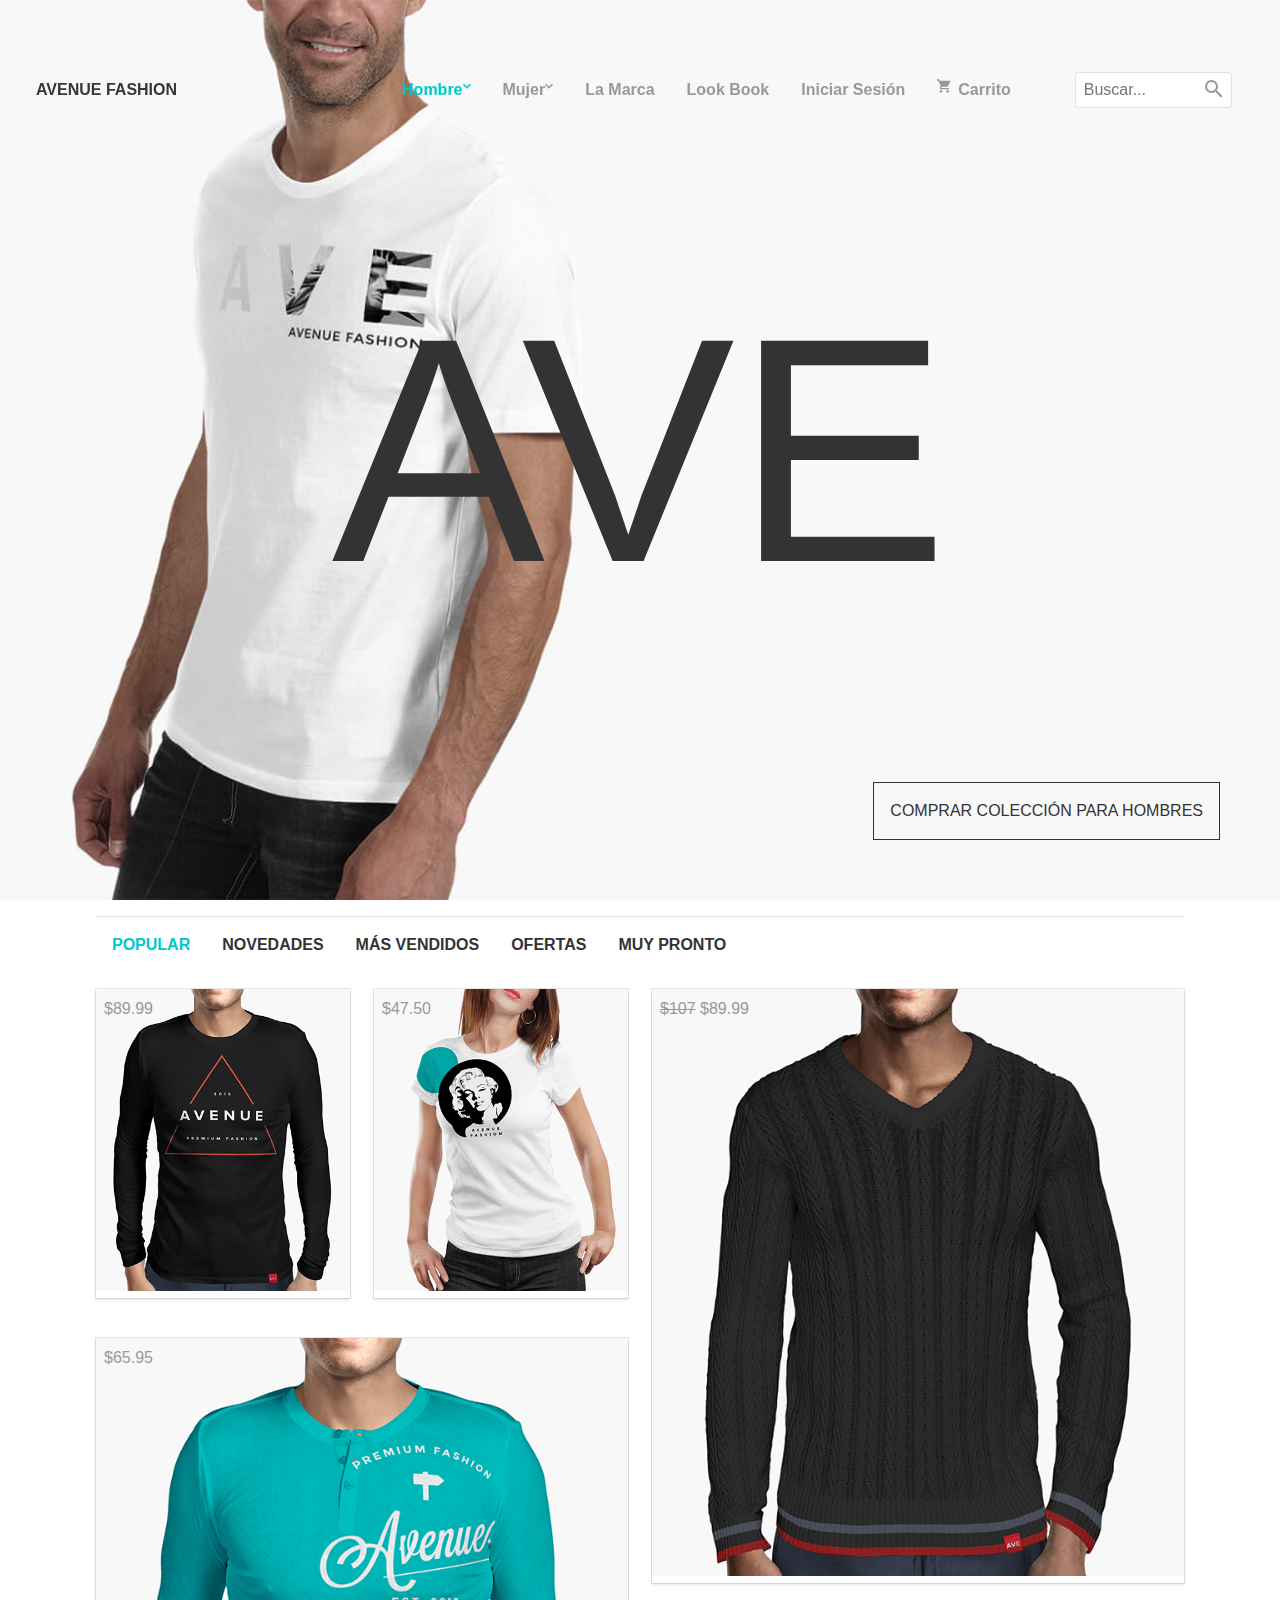
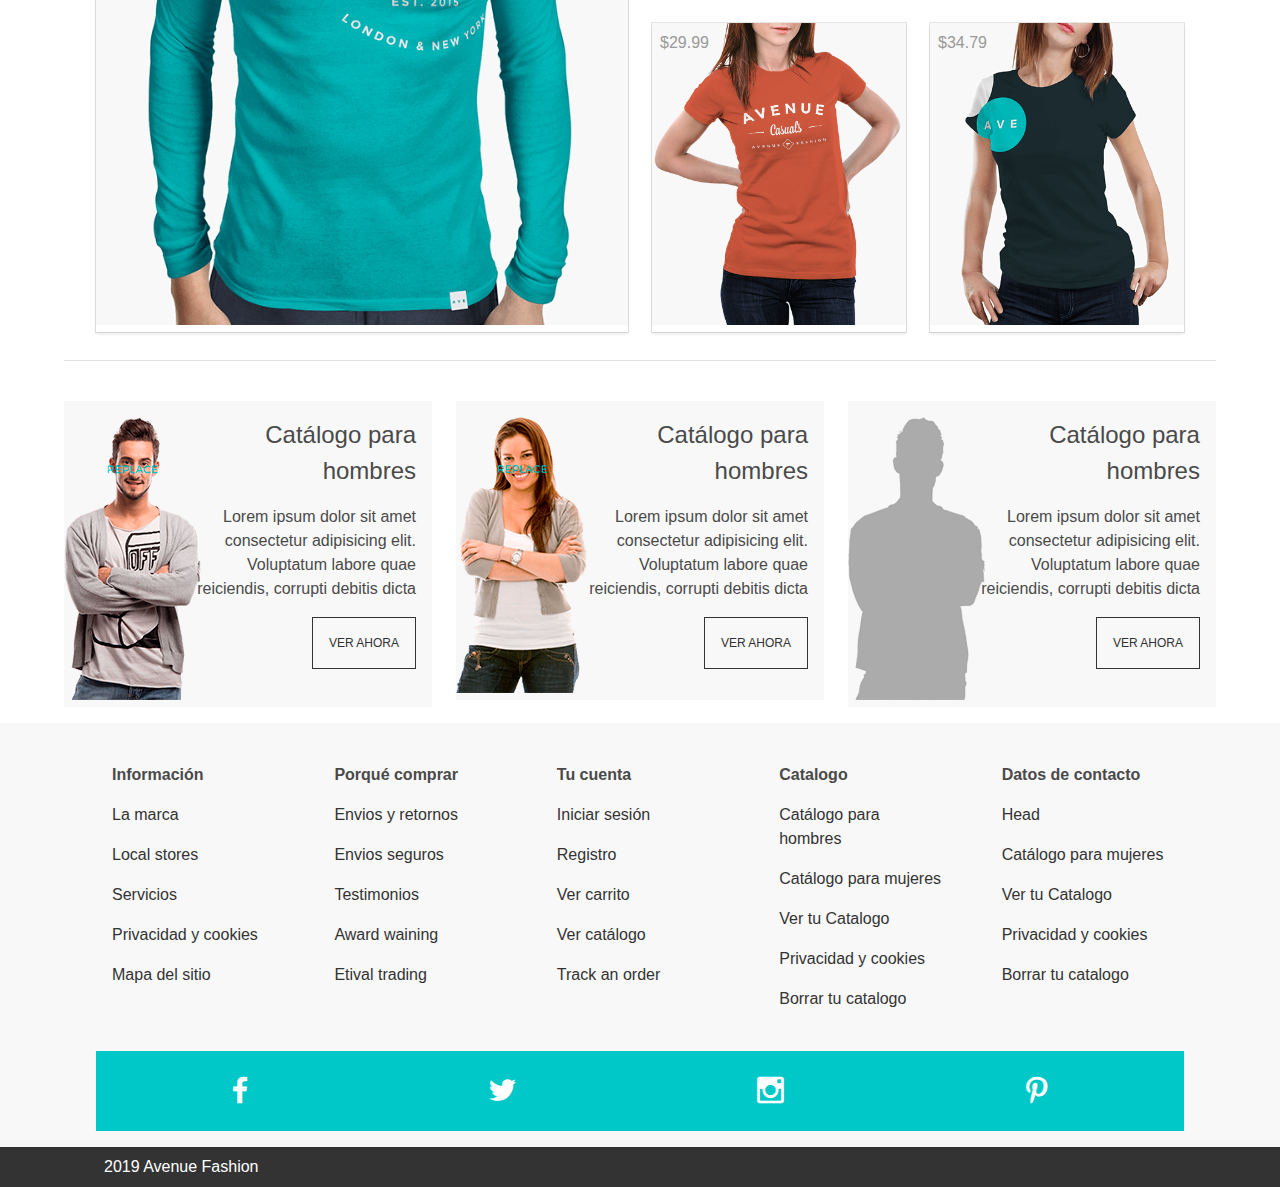
<file: index.html>
<!DOCTYPE html>
<html lang="en">

<head>
    <meta charset="UTF-8">
    <meta name="viewport" content="width=device-width, initial-scale=1.0">
    <meta http-equiv="X-UA-Compatible" content="ie=edge">
    <link rel="stylesheet" href="css/bulma.min.css">
    <link rel="stylesheet" href="css/material-design-iconic-font.css">
    <link rel="stylesheet" href="css/styles.css">
    <title>Avenue Fashion</title>
</head>

<body>
    <!-- Barra de navegación -->
    <header>
        <!--<nav class="navbar-top">
            <ul class="navbar-top-ul">
                <li class="navbar-top-item">
                    <a href="#" class="navbar-top-links">Registro</a>
                </li>
                <li class="navbar-top-item">
                    <a href="#" class="navbar-top-links">Iniciar sesión</a>
                </li>
                <li class="navbar-top-item">
                    <a href="#" class="navbar-top-links"><i class="zmdi zmdi-shopping-cart"></i> Carrito </a>
                </li>
            </ul>
        </nav> -->
        <nav class="navbar">
            <header class="nabvar-mobile is-size-5-mobile">
                <a class="navbar-mobile-link has-text-white" href="#" id="btn-mobile"><i class="zmdi zmdi-menu"></i></a>
                <a class="navbar-mobile-link has-text-white" href="index.html">Avenue Fashion</a>
                <a class="navbar-mobile-link has-text-white" href="#"><i class="zmdi zmdi-shopping-cart"></i> Vacio</a>
            </header>
            <nav class="nav-menu" id="mySidenav">
                <form class="form-group " action="#">
                    <div class="form-group-container">
                        <span class="form-group-icon"><i class="zmdi zmdi-search"></i></span>
                        <input type="text" class="form-group-input" placeholder="Buscar...">
                    </div>
                </form>

                <a class="is-hidden-mobile brand is-uppercase has-text-weight-bold has-text-dark" href="index.html">Avenue Fashion</a>
                <ul class="nav-menu-ul">
                    <li class="nav-menu-item" id="men">
                        <a class="nav-menu-link link-submenu active" href="#">Hombre <i
                                class="zmdi zmdi-chevron-down"></i></a>
                        <div class="container-sub-menu">
                            <ul class="sub-menu-ul">
                                <li class="nav-menu-item ">
                                    <a class="nav-menu-link" href="#">
                                        <strong>Casual</strong>
                                        <i class="zmdi zmdi-chevron-down "></i>
                                    </a>
                                    <ul class="sub-menu-ul">
                                        <li class="nav-menu-item"><a class="nav-menu-link" href="#">Chaquetas</a></li>
                                        <li class="nav-menu-item"><a class="nav-menu-link" href="#">Camisas Polo</a>
                                        </li>
                                        <li class="nav-menu-item"><a class="nav-menu-link" href="#">Pantalones</a></li>
                                        <li class="nav-menu-item"><a class="nav-menu-link" href="#">Camisetas</a></li>
                                    </ul>
                                </li>
                            </ul>
                            <ul class="sub-menu-ul">
                                <li class="nav-menu-item"><a class="nav-menu-link" href="#">
                                        <strong>Formal</strong>
                                        <i class="zmdi zmdi-chevron-down "></i>
                                    </a>
                                    <ul class="sub-menu-ul">
                                        <li class="nav-menu-item"><a class="nav-menu-link" href="#">Chaquetas</a></li>
                                        <li class="nav-menu-item"><a class="nav-menu-link" href="#">Camisetas</a></li>
                                        <li class="nav-menu-item"><a class="nav-menu-link" href="#">Trajes</a></li>
                                        <li class="nav-menu-item"><a class="nav-menu-link" href="#">Pantalones</a></li>
                                    </ul>
                                </li>
                            </ul>
                            <div class="ads is-hidden-touch">
                                <h1 class="ads-h1">Ofertas de Verano</h1>
                                <h2 class="ads-h2">Desde el 50% de descuento</h2>
                            </div>
                        </div>
                    </li>
                    <li class="nav-menu-item" id="women">
                        <a href="#" class="nav-menu-link link-submenu">Mujer <i class="zmdi zmdi-chevron-down"></i> </a>
                        <div class="container-sub-menu"> 

                            <ul class="sub-menu-ul">
                                <li class="nav-menu-item ">
                                    <a class="nav-menu-link" href="#">
                                        <strong>Casual</strong>
                                        <i class="zmdi zmdi-chevron-down "></i>
                                    </a>
                                    <ul class="sub-menu-ul">
                                        <li class="nav-menu-item"><a class="nav-menu-link" href="#">Chaquetas</a></li>
                                        <li class="nav-menu-item"><a class="nav-menu-link" href="#">Camisas Polo</a>
                                        </li>
                                        <li class="nav-menu-item"><a class="nav-menu-link" href="#">Pantalones</a></li>
                                        <li class="nav-menu-item"><a class="nav-menu-link" href="#">Camisetas</a></li>
                                    </ul>
                                </li>
                            </ul>
                            <ul class="sub-menu-ul">
                                <li class="nav-menu-item"><a class="nav-menu-link" href="#">
                                        <strong>Formal</strong>
                                        <i class="zmdi zmdi-chevron-down "></i>
                                    </a>
                                    <ul class="sub-menu-ul">
                                        <li class="nav-menu-item"><a class="nav-menu-link" href="#">Chaquetas</a></li>
                                        <li class="nav-menu-item"><a class="nav-menu-link" href="#">Camisetas</a></li>
                                        <li class="nav-menu-item"><a class="nav-menu-link" href="#">Trajes</a></li>
                                        <li class="nav-menu-item"><a class="nav-menu-link" href="#">Pantalones</a></li>
                                    </ul>
                                </li>
                            </ul>
                            <div class="ads is-hidden-touch">
                                <h1 class="ads-h1">Ofertas de Verano</h1>
                                <h2 class="ads-h2">Desde el 50% de descuento</h2>
                            </div>
                        </div> 
                    </li>
                    <li class="nav-menu-item">
                        <a href="brand.html" class="nav-menu-link">La Marca</a>
                    </li>
                    <li class="nav-menu-item">
                        <a href="lookbook.html" class="nav-menu-link">Look Book</a>
                    </li>
                    <li class="nav-menu-item">
                        <a href="login.html" class="nav-menu-link">Iniciar Sesión</a>
                    </li>
                    <li class="nav-menu-item">
                        <a href="login.html" class="nav-menu-link">
                            <i class="zmdi zmdi-shopping-cart">  </i>Carrito
                        </a>
                    </li>
                </ul>
            </nav>
        </nav>
    </header>
    <!-- Banner -->
    <div class="banner banner-cover">
        <div class="banner-container ">
            <h1 class="title-cover">AVE</h1>
            <a class="btn btn-default">Comprar colección para Hombres</a>
        </div>
    </div>

    <!-- Barra de navegacion secundaria -->
    <div class="container">
        <nav class="nav">
            <a class="nav-item active has-text-weight-semibold" href="#">Popular</a>
            <a class="nav-item has-text-weight-semibold" href="#">Novedades</a>
            <a class="nav-item has-text-weight-semibold" href="#">Más vendidos</a>
            <a class="nav-item has-text-weight-semibold" href="#">Ofertas</a>
            <a class="nav-item has-text-weight-semibold" href="#">Muy pronto</a>
        </nav>
    </div>
    <!-- Sección de fotografías -->
    <div class="container">
        <div class="columns is-multiline">
            <div class="column is-full-mobile">
                <div class="columns is-centered is-mobile is-multiline">
                    <!-- 1 Sección de fotografías -->
                    <div class="column is-half column-full">
                        <div class="card">
                            <span class="price">$89.99</span>
                            <img src="img/item-1.png" alt="">
                            <div class="card-info">
                                <h4 class="has-text-black has-text-centered has-text-weight-bold"> Women's Burnt Orenge
                                    Casual TEE $89.99 </h4>
                                <p class="has-text-centered">Classic casual t-shirt for women on the move.
                                    100%
                                    cotton.</p>
                                <div class="card-buttons">
                                    <a href="#" class="btn btn--mini-rounded"><i
                                            class="zmdi zmdi-shopping-cart"></i></a>
                                    <a href="#" class="btn btn--mini-rounded"><i
                                            class="zmdi zmdi-favorite-outline"></i></a>
                                    <a href="producto.html" class="btn btn--mini-rounded"><i
                                            class="zmdi zmdi-eye"></i></a>
                                </div>
                            </div>
                        </div>
                    </div>
                    <div class="column column-full is-half">
                        <div class="card">
                            <span class="price">$47.50</span>
                            <img src="img/item-2.png" alt="">
                            <div class="card-info">
                                <h4 class="has-text-black has-text-centered has-text-weight-bold"> Women's Burnt Orenge
                                    Casual TEE $47.50 </h4>
                                <p class="has-text-centered">Classic casual t-shirt for women on the move.
                                    100%
                                    cotton.</p>
                                <div class="card-buttons">
                                    <a href="#" class="btn btn--mini-rounded"><i
                                            class="zmdi zmdi-shopping-cart"></i></a>
                                    <a href="#" class="btn btn--mini-rounded"><i
                                            class="zmdi zmdi-favorite-outline"></i></a>
                                    <a href="producto.html" class="btn btn--mini-rounded"><i
                                            class="zmdi zmdi-eye"></i></a>
                                </div>
                            </div>
                        </div>
                    </div>

                    <div class="column is-full">
                        <div class="card">
                            <span class="price">$65.95</span>
                            
                                <img src="img/item-3.png" alt="">
                            <div class="card-info">
                                <h4 class="has-text-black has-text-centered has-text-weight-bold"> Women's Burnt Orenge
                                    Casual TEE $65.95 </h4>
                                <p class="has-text-centered">Classic casual t-shirt for women on the move.
                                    100%
                                    cotton.</p>
                                <div class="card-buttons">
                                    <a href="#" class="btn btn--mini-rounded"><i
                                            class="zmdi zmdi-shopping-cart"></i></a>
                                    <a href="#" class="btn btn--mini-rounded"><i
                                            class="zmdi zmdi-favorite-outline"></i></a>
                                    <a href="producto.html" class="btn btn--mini-rounded"><i
                                            class="zmdi zmdi-eye"></i></a>
                                </div>
                            </div>
                        </div>
                    </div>
                </div>
            </div>
            <!-- Segunda sección de fotografías -->
            <div class="column is-half is-full-mobile">
                <div class="columns is-mobile is-multiline">
                    <div class="column is-full">
                        <div class="card">
                            <span class="price"><strike>$107</strike> $89.99</span>
                                <img src="img/item-4.png" alt="">
                            <div class="card-info">
                                <h4 class="has-text-black has-text-centered has-text-weight-bold"> Women's Burnt Orenge
                                    Casual TEE $89.99 </h4>
                                <p class="has-text-centered">Classic casual t-shirt for women on the move.
                                    100%
                                    cotton.</p>
                                <div class="card-buttons">
                                    <a href="#" class="btn btn--mini-rounded"><i
                                            class="zmdi zmdi-shopping-cart"></i></a>
                                    <a href="#" class="btn btn--mini-rounded"><i
                                            class="zmdi zmdi-favorite-outline"></i></a>
                                    <a href="producto.html" class="btn btn--mini-rounded"><i
                                            class="zmdi zmdi-eye"></i></a>
                                </div>
                            </div>
                        </div>
                    </div>
                    <div class="column column-full is-half">
                        <div class="card">
                            <span class="price">$29.99</span>
                            <img src="img/item-5.png" alt="">
                            <div class="card-info">
                                <h4 class="has-text-black has-text-centered has-text-weight-bold"> Women's Burnt Orenge
                                    Casual TEE $29.99 </h4>
                                <p class="has-text-centered">Classic casual t-shirt for women on the move.
                                    100%
                                    cotton.</p>
                                <div class="card-buttons">
                                    <a href="#" class="btn btn--mini-rounded"><i
                                            class="zmdi zmdi-shopping-cart"></i></a>
                                    <a href="#" class="btn btn--mini-rounded"><i
                                            class="zmdi zmdi-favorite-outline"></i></a>
                                    <a href="producto.html" class="btn btn--mini-rounded"><i
                                            class="zmdi zmdi-eye"></i></a>
                                </div>
                            </div>
                        </div>
                    </div>
                    <div class="column column-full is-half">
                        <div class="card">
                            <span class="price">$34.79</span>
                            <img src="img/item-6.png" alt="">
                            <div class="card-info">
                                <h4 class="has-text-black has-text-centered has-text-weight-bold"> Women's Burnt Orenge
                                    Casual TEE $34.79 </h4>
                                <p class="has-text-centered">Classic casual t-shirt for women on the move.
                                    100%
                                    cotton.</p>
                                <div class="card-buttons">
                                    <a href="#" class="btn btn--mini-rounded"><i
                                            class="zmdi zmdi-shopping-cart"></i></a>
                                    <a href="#" class="btn btn--mini-rounded"><i
                                            class="zmdi zmdi-favorite-outline"></i></a>
                                    <a href="producto.html" class="btn btn--mini-rounded"><i
                                            class="zmdi zmdi-eye"></i></a>
                                </div>
                            </div>
                        </div>
                    </div>
                </div>
            </div>
        </div>
    </div>
    <div class="container container-full">
    <div class="columns is-centered is-multiline">
        <div class="column is-full">
            <div class="separator"></div>
        </div>
        <div class="column is-half-tablet is-one-third-desktop column-half">
            <div class="card card-second">
                <img class="card-second-image" src="img/lookbook-men.png" alt="">
                <div class="card-second-body --text-right">
                    <h1 class="has-text-right is-size-4 has-text-weight-semibold-bold">Catálogo para hombres</h1>
                    <p class="has-text-right">Lorem ipsum dolor sit amet consectetur adipisicing elit.
                        Voluptatum labore quae reiciendis, corrupti debitis dicta
                    </p>
                    <div>
                        <a href="#" class="btn btn-default is-size-7">Ver ahora</a>
                    </div>
                    </p>
                    
                    
                </div>
            </div>
        </div>
        <div class="column is-half-tablet is-one-third-desktop column-half">
            <div class="card card-second">
                <img class="card-second-image" src="img/lookbook-women.png" alt="">
                <div class="card-second-body --text-right">
                    <h1 class="has-text-right is-size-4 has-text-weight-semibold-bold">Catálogo para hombres</h1>
                    <p class="has-text-right">Lorem ipsum dolor sit amet consectetur adipisicing elit.
                        Voluptatum labore quae reiciendis, corrupti debitis dicta
                    </p>
                    <div>
                        <a href="#" class="btn btn-default is-size-7">Ver ahora</a>
                    </div>
                </div>
            </div>

        </div>
        <div class="column is-half-tablet is-one-third-desktop">
            <div class="card card-second">
                <img class="card-second-image" src="img/lookbook-you.png" alt="">
                <div class="card-second-body --text-right">
                    <h1 class="has-text-right is-size-4 has-text-weight-semibold-bold">Catálogo para hombres</h1>
                    <p class="has-text-right">Lorem ipsum dolor sit amet consectetur adipisicing elit.
                        Voluptatum labore quae reiciendis, corrupti debitis dicta
                    </p>
                    <div>
                        <a href="#" class="btn btn-default is-size-7">Ver ahora</a>
                    </div>
                </div>
            </div>
        </div>
    </div>
</div>
<footer class="footer">
        <div class="container">
            <div class="columns is-multiline">
                <div class="column">
                    <ul class="footer-ul">
                        <li class="footer-item">
                            <h3 class="has-text-weight-bold">Información</h3>
                        </li>
                        <li class="footer-item"><a class="footer-link" href="#">La marca</a></li>
                        <li class="footer-item"><a class="footer-link" href="#">Local stores</a></li>
                        <li class="footer-item"><a class="footer-link" href="#">Servicios </a></li>
                        <li class="footer-item"><a class="footer-link" href="#">Privacidad y cookies</a></li>
                        <li class="footer-item"><a class="footer-link" href="#">Mapa del sitio</a></li>
                    </ul>
                </div>

                <div class="column">
                    <ul class="footer-ul">
                        <li class="footer-item">
                            <h3 class="has-text-weight-bold">Porqué comprar</h3>
                        </li>
                        <li class="footer-item"><a class="footer-link" href="#">Envios y retornos</a></li>
                        <li class="footer-item"><a class="footer-link" href="#">Envios seguros</a></li>
                        <li class="footer-item"><a class="footer-link" href="#">Testimonios </a></li>
                        <li class="footer-item"><a class="footer-link" href="#">Award waining</a></li>
                        <li class="footer-item"><a class="footer-link" href="#">Etival trading</a></li>
                    </ul>
                </div>
                <div class="column">
                    <ul class="footer-ul">
                        <li class="footer-item">
                            <h3 class="has-text-weight-bold">Tu cuenta</h3>
                        </li>
                        <li class="footer-item"><a class="footer-link" href="#">Iniciar sesión</a></li>
                        <li class="footer-item"><a class="footer-link" href="#">Registro</a></li>
                        <li class="footer-item"><a class="footer-link" href="#">Ver carrito </a></li>
                        <li class="footer-item"><a class="footer-link" href="#">Ver catálogo</a></li>
                        <li class="footer-item"><a class="footer-link" href="#">Track an order</a></li>
                    </ul>
                </div>
                <div class="column">
                    <ul class="footer-ul">
                        <li class="footer-item">
                            <h3 class="has-text-weight-bold">Catalogo</h3>
                        </li>
                        <li class="footer-item"><a class="footer-link" href="#">Catálogo para hombres</a></li>
                        <li class="footer-item"><a class="footer-link" href="#">Catálogo para mujeres</a></li>
                        <li class="footer-item"><a class="footer-link" href="#">Ver tu Catalogo </a></li>
                        <li class="footer-item"><a class="footer-link" href="#">Privacidad y cookies</a></li>
                        <li class="footer-item"><a class="footer-link" href="#">Borrar tu catalogo</a></li>
                    </ul>
                </div>
                <div class="column">

                    <ul class="footer-ul">
                        <li class="footer-item">
                            <h3 class="has-text-weight-bold">Datos de contacto</h3>
                        </li>
                        <li class="footer-item"><a class="footer-link" href="#">Head</a></li>
                        <li class="footer-item"><a class="footer-link" href="#">Catálogo para mujeres</a></li>
                        <li class="footer-item"><a class="footer-link" href="#">Ver tu Catalogo </a></li>
                        <li class="footer-item"><a class="footer-link" href="#">Privacidad y cookies</a></li>
                        <li class="footer-item"><a class="footer-link" href="#">Borrar tu catalogo</a></li>
                    </ul>
                </div>
                <div class="column is-full">
                    <div class="footer-socials">
                        <a class="footer-solcials-link" href="#"><i class="zmdi zmdi-facebook"></i></a>
                        <a class="footer-solcials-link" href="#"><i class="zmdi zmdi-twitter"></i></a>
                        <a class="footer-solcials-link" href="#"><i class="zmdi zmdi-instagram"></i></a>
                        <a class="footer-solcials-link" href="#"><i class="zmdi zmdi-pinterest"></i></a>
                    </div>
                </div>
            </div>
        </div>
        <div class="footer-bar-top">
            <div class="container">
                <a class="footer-bar-top-links" href="#">2019 Avenue Fashion</a>
            </div>
        </div>
    </footer>
    <script src="js/main.js"></script>


</body>

</html>
</file>
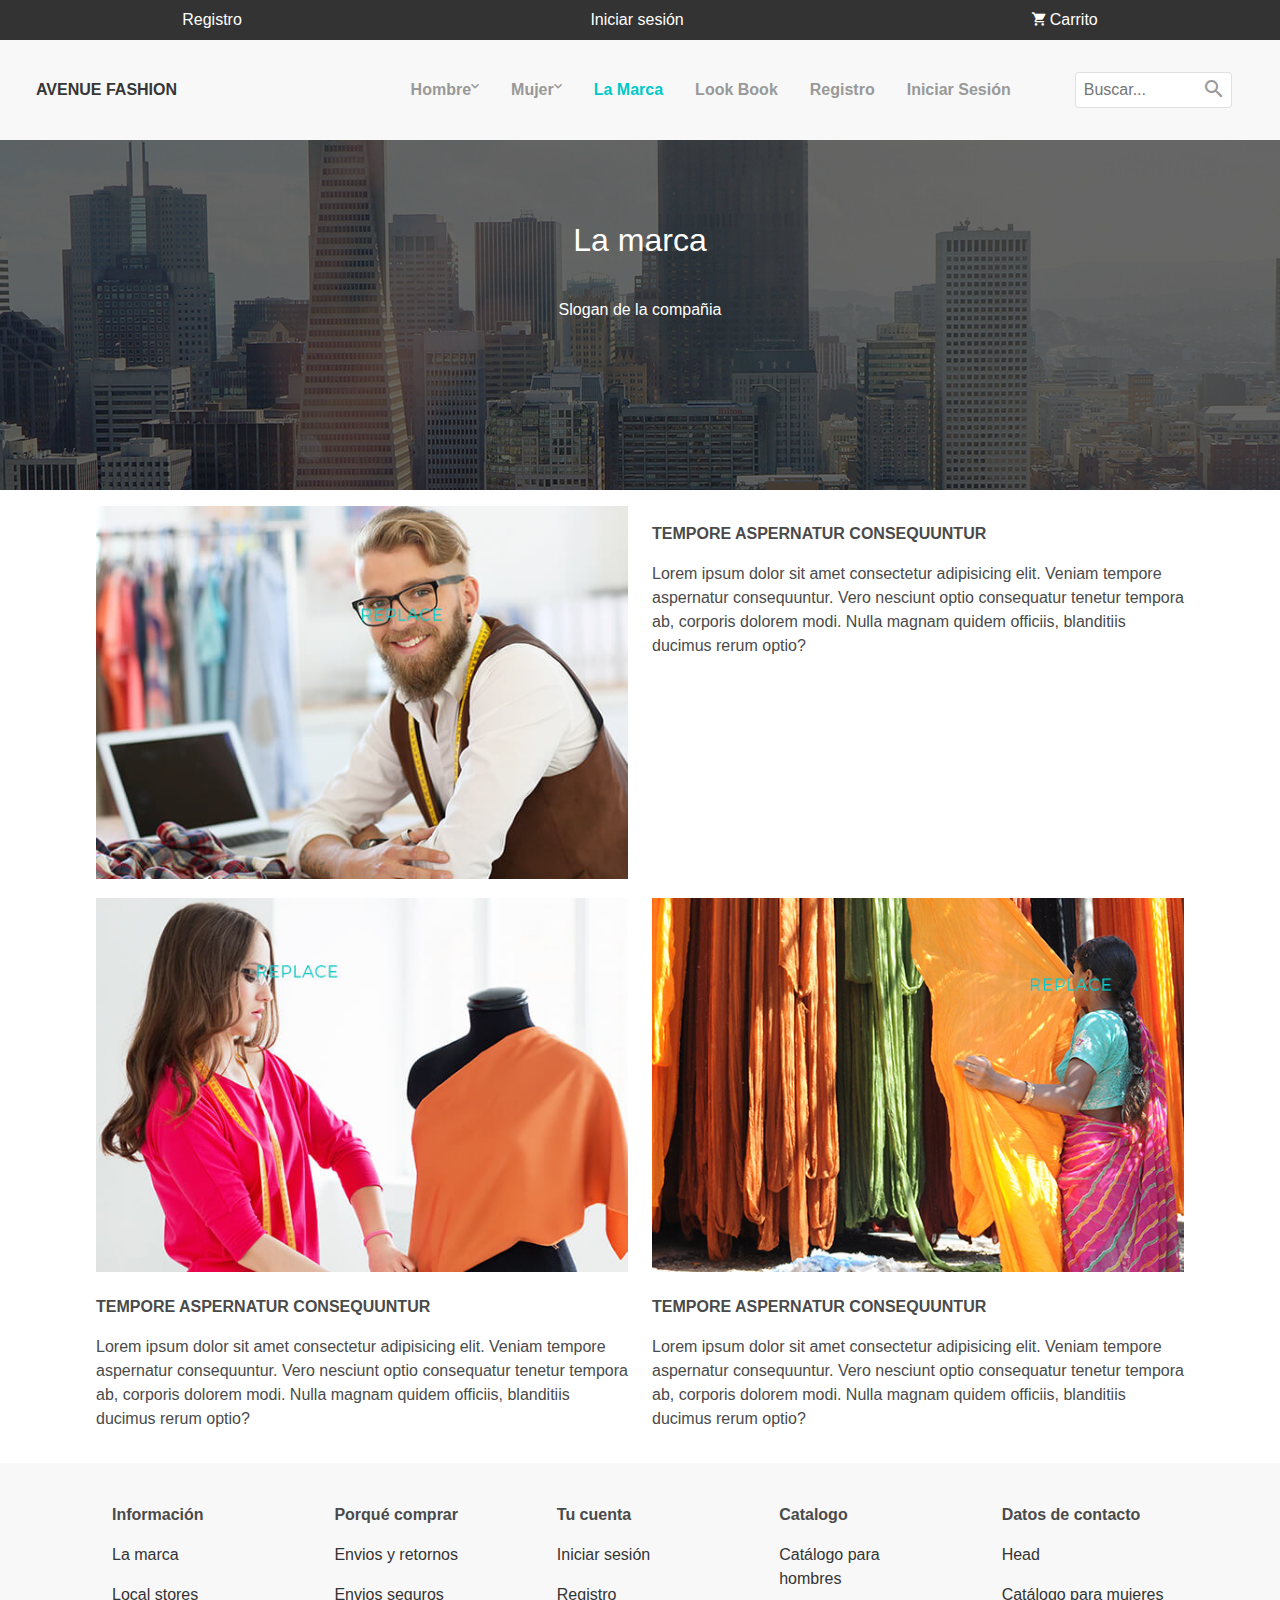
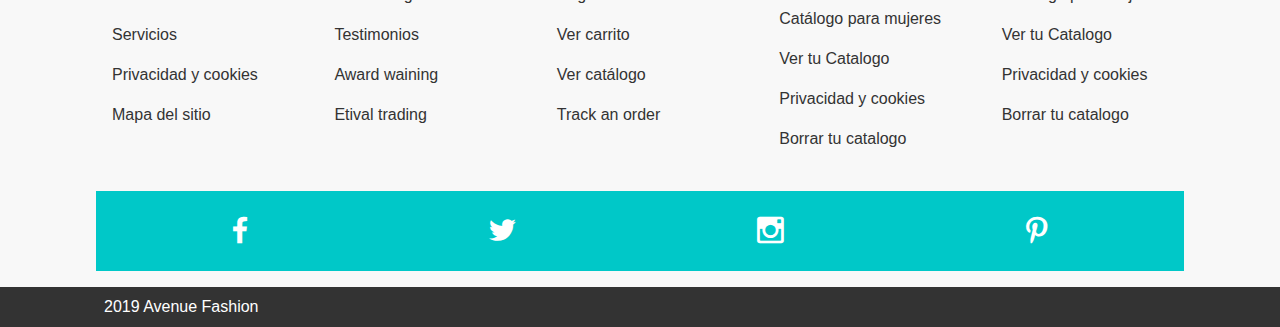
<file: brand.html>
<!DOCTYPE html>
<html lang="en">

<head>
    <meta charset="UTF-8">
    <meta name="viewport" content="width=device-width, initial-scale=1.0">
    <meta http-equiv="X-UA-Compatible" content="ie=edge">
    <link rel="stylesheet" href="css/bulma.min.css">
    <link rel="stylesheet" href="css/material-design-iconic-font.css">
    <link rel="stylesheet" href="css/styles.css">
    <title>Document</title>
</head>

<body>
    <!-- Barra de navegación -->
    <header>
        <nav class="navbar-top">
            <ul class="navbar-top-ul">
                <li class="navbar-top-item">
                    <a href="login.html" class="navbar-top-links">Registro</a>
                </li>
                <li class="navbar-top-item">
                    <a href="login.html" class="navbar-top-links">Iniciar sesión</a>
                </li>
                <li class="navbar-top-item">
                    <a href="#" class="navbar-top-links">
                        <i class="zmdi zmdi-shopping-cart"></i> Carrito
                        <!-- <i class="zmdi zmdi-chevron-down"></i> -->
                    </a>
                </li>
            </ul>
        </nav>
        <nav class="navbar">
            <header class="nabvar-mobile is-size-5-mobile">
                <a class="navbar-mobile-link has-text-white" href="#" id="btn-mobile"><i class="zmdi zmdi-menu"></i></a>
                <a class="navbar-mobile-link has-text-white" href="index.html">Avenue Fashion</a>
                <a class="navbar-mobile-link has-text-white" href="#"><i class="zmdi zmdi-shopping-cart"></i> Vacio</a>
            </header>
            <nav class="nav-menu --nav-dark-light" id="mySidenav">
                <form class="form-group " action="#">
                    <div class="form-group-container">
                        <span class="form-group-icon"><i class="zmdi zmdi-search"></i></span>
                        <input type="text" class="form-group-input" placeholder="Buscar...">
                    </div>
                </form>

                <a class="is-hidden-mobile brand is-uppercase has-text-weight-bold has-text-dark" href="index.html">Avenue
                    Fashion</a>
                <ul class="nav-menu-ul">
                    <li class="nav-menu-item" id="men">
                        <a class="nav-menu-link link-submenu" href="#">Hombre <i
                                class="zmdi zmdi-chevron-down"></i></a>
                        <div class="container-sub-menu">
                            <ul class="sub-menu-ul">
                                <li class="nav-menu-item ">
                                    <a class="nav-menu-link" href="#">
                                        <strong>Casual</strong>
                                        <i class="zmdi zmdi-chevron-down "></i>
                                    </a>
                                    <ul class="sub-menu-ul">
                                        <li class="nav-menu-item"><a class="nav-menu-link" href="#">Chaquetas</a></li>
                                        <li class="nav-menu-item"><a class="nav-menu-link" href="#">Camisas Polo</a>
                                        </li>
                                        <li class="nav-menu-item"><a class="nav-menu-link" href="#">Pantalones</a></li>
                                        <li class="nav-menu-item"><a class="nav-menu-link" href="#">Camisetas</a></li>
                                    </ul>
                                </li>
                            </ul>
                            <ul class="sub-menu-ul">
                                <li class="nav-menu-item"><a class="nav-menu-link" href="#">
                                        <strong>Formal</strong>
                                        <i class="zmdi zmdi-chevron-down "></i>
                                    </a>
                                    <ul class="sub-menu-ul">
                                        <li class="nav-menu-item"><a class="nav-menu-link" href="#">Chaquetas</a></li>
                                        <li class="nav-menu-item"><a class="nav-menu-link" href="#">Camisetas</a></li>
                                        <li class="nav-menu-item"><a class="nav-menu-link" href="#">Trajes</a></li>
                                        <li class="nav-menu-item"><a class="nav-menu-link" href="#">Pantalones</a></li>
                                    </ul>
                                </li>
                            </ul>
                            <div class="ads is-hidden-touch">
                                <h1 class="ads-h1">Ofertas de Verano</h1>
                                <h2 class="ads-h2">Desde el 50% de descuento</h2>
                            </div>
                        </div>
                    </li>
                    <li class="nav-menu-item" id="women">
                        <a href="#" class="nav-menu-link link-submenu">Mujer <i class="zmdi zmdi-chevron-down"></i> </a>
                        <div class="container-sub-menu">

                            <ul class="sub-menu-ul">
                                <li class="nav-menu-item ">
                                    <a class="nav-menu-link" href="#">
                                        <strong>Casual</strong>
                                        <i class="zmdi zmdi-chevron-down "></i>
                                    </a>
                                    <ul class="sub-menu-ul">
                                        <li class="nav-menu-item"><a class="nav-menu-link" href="#">Chaquetas</a></li>
                                        <li class="nav-menu-item"><a class="nav-menu-link" href="#">Camisas Polo</a>
                                        </li>
                                        <li class="nav-menu-item"><a class="nav-menu-link" href="#">Pantalones</a></li>
                                        <li class="nav-menu-item"><a class="nav-menu-link" href="#">Camisetas</a></li>
                                    </ul>
                                </li>
                            </ul>
                            <ul class="sub-menu-ul">
                                <li class="nav-menu-item"><a class="nav-menu-link" href="#">
                                        <strong>Formal</strong>
                                        <i class="zmdi zmdi-chevron-down "></i>
                                    </a>
                                    <ul class="sub-menu-ul">
                                        <li class="nav-menu-item"><a class="nav-menu-link" href="#">Chaquetas</a></li>
                                        <li class="nav-menu-item"><a class="nav-menu-link" href="#">Camisetas</a></li>
                                        <li class="nav-menu-item"><a class="nav-menu-link" href="#">Trajes</a></li>
                                        <li class="nav-menu-item"><a class="nav-menu-link" href="#">Pantalones</a></li>
                                    </ul>
                                </li>
                            </ul>
                            <div class="ads is-hidden-touch">
                                <h1 class="ads-h1">Ofertas de Verano</h1>
                                <h2 class="ads-h2">Desde el 50% de descuento</h2>
                            </div>
                        </div>
                    </li>
                    <li class="nav-menu-item"><a href="brand.html" class="nav-menu-link active">La Marca</a></li>
                    <li class="nav-menu-item"><a href="lookbook.html" class="nav-menu-link">Look Book</a></li>
                    <li class="nav-menu-item"><a href="login.html" class="nav-menu-link">Registro</a></li>
                    <li class="nav-menu-item"><a href="login.html" class="nav-menu-link">Iniciar Sesión</a></li>
                </ul>
            </nav>
        </nav>
    </header>
    <!-- Banner -->
    <div class="banner banner-second">
        <div class="banner-container ">
            <h1>La marca</h1>
            <h2>Slogan de la compañia</h2>
        </div>
    </div>
    <div class="container">
        <div class="columns">
            <div class="column is-half">
                <img src="img/img-brand-1.jpg" alt="">
            </div>
            <div class="column is-half">
                <h3 class="has-text-weight-bold">TEMPORE ASPERNATUR CONSEQUUNTUR</h3>
                <p>Lorem ipsum dolor sit amet consectetur adipisicing elit. Veniam tempore aspernatur consequuntur. Vero
                    nesciunt optio consequatur tenetur tempora ab, corporis dolorem modi. Nulla magnam quidem officiis,
                    blanditiis ducimus rerum optio?</p>
            </div>
        </div>
    </div>
    <div class="container">
        <div class="columns">
            <div class="column is-half">
                <img src="img/img-brand-3.jpg">
                <h3 class="has-text-weight-bold">TEMPORE ASPERNATUR CONSEQUUNTUR</h3>
                <p>Lorem ipsum dolor sit amet consectetur adipisicing elit. Veniam tempore aspernatur consequuntur.
                    Vero nesciunt optio consequatur tenetur tempora ab, corporis dolorem modi. Nulla magnam quidem
                    officiis, blanditiis ducimus rerum optio?</p>
            </div>
            <div class="column is-half">

                <img src="img/img-brand-2.jpg">
                <h3 class="has-text-weight-bold">TEMPORE ASPERNATUR CONSEQUUNTUR</h3>
                <p>Lorem ipsum dolor sit amet consectetur adipisicing elit. Veniam tempore aspernatur
                    consequuntur.
                    Vero nesciunt optio consequatur tenetur tempora ab, corporis dolorem modi. Nulla magnam
                    quidem
                    officiis, blanditiis ducimus rerum optio?</p>
            </div>
        </div>
    </div>



    <footer class="footer">
        <div class="container">
            <div class="columns is-multiline">
                <div class="column">
                    <ul class="footer-ul">
                        <li class="footer-item">
                            <h3 class="has-text-weight-bold">Información</h3>
                        </li>
                        <li class="footer-item"><a class="footer-link" href="#">La marca</a></li>
                        <li class="footer-item"><a class="footer-link" href="#">Local stores</a></li>
                        <li class="footer-item"><a class="footer-link" href="#">Servicios </a></li>
                        <li class="footer-item"><a class="footer-link" href="#">Privacidad y cookies</a></li>
                        <li class="footer-item"><a class="footer-link" href="#">Mapa del sitio</a></li>
                    </ul>
                </div>

                <div class="column">
                    <ul class="footer-ul">
                        <li class="footer-item">
                            <h3 class="has-text-weight-bold">Porqué comprar</h3>
                        </li>
                        <li class="footer-item"><a class="footer-link" href="#">Envios y retornos</a></li>
                        <li class="footer-item"><a class="footer-link" href="#">Envios seguros</a></li>
                        <li class="footer-item"><a class="footer-link" href="#">Testimonios </a></li>
                        <li class="footer-item"><a class="footer-link" href="#">Award waining</a></li>
                        <li class="footer-item"><a class="footer-link" href="#">Etival trading</a></li>
                    </ul>
                </div>
                <div class="column">
                    <ul class="footer-ul">
                        <li class="footer-item">
                            <h3 class="has-text-weight-bold">Tu cuenta</h3>
                        </li>
                        <li class="footer-item"><a class="footer-link" href="#">Iniciar sesión</a></li>
                        <li class="footer-item"><a class="footer-link" href="#">Registro</a></li>
                        <li class="footer-item"><a class="footer-link" href="#">Ver carrito </a></li>
                        <li class="footer-item"><a class="footer-link" href="#">Ver catálogo</a></li>
                        <li class="footer-item"><a class="footer-link" href="#">Track an order</a></li>
                    </ul>
                </div>
                <div class="column">
                    <ul class="footer-ul">
                        <li class="footer-item">
                            <h3 class="has-text-weight-bold">Catalogo</h3>
                        </li>
                        <li class="footer-item"><a class="footer-link" href="#">Catálogo para hombres</a></li>
                        <li class="footer-item"><a class="footer-link" href="#">Catálogo para mujeres</a></li>
                        <li class="footer-item"><a class="footer-link" href="#">Ver tu Catalogo </a></li>
                        <li class="footer-item"><a class="footer-link" href="#">Privacidad y cookies</a></li>
                        <li class="footer-item"><a class="footer-link" href="#">Borrar tu catalogo</a></li>
                    </ul>
                </div>
                <div class="column">

                    <ul class="footer-ul">
                        <li class="footer-item">
                            <h3 class="has-text-weight-bold">Datos de contacto</h3>
                        </li>
                        <li class="footer-item"><a class="footer-link" href="#">Head</a></li>
                        <li class="footer-item"><a class="footer-link" href="#">Catálogo para mujeres</a></li>
                        <li class="footer-item"><a class="footer-link" href="#">Ver tu Catalogo </a></li>
                        <li class="footer-item"><a class="footer-link" href="#">Privacidad y cookies</a></li>
                        <li class="footer-item"><a class="footer-link" href="#">Borrar tu catalogo</a></li>
                    </ul>
                </div>
                <div class="column is-full">
                    <div class="footer-socials">
                        <a class="footer-solcials-link" href="#"><i class="zmdi zmdi-facebook"></i></a>
                        <a class="footer-solcials-link" href="#"><i class="zmdi zmdi-twitter"></i></a>
                        <a class="footer-solcials-link" href="#"><i class="zmdi zmdi-instagram"></i></a>
                        <a class="footer-solcials-link" href="#"><i class="zmdi zmdi-pinterest"></i></a>
                    </div>
                </div>
            </div>
        </div>
        <div class="footer-bar-top">
            <div class="container">
                <a class="footer-bar-top-links" href="#">2019 Avenue Fashion</a>
            </div>
        </div>
    </footer>
    <script src="js/main.js"></script>


</body>

</html>
</file>
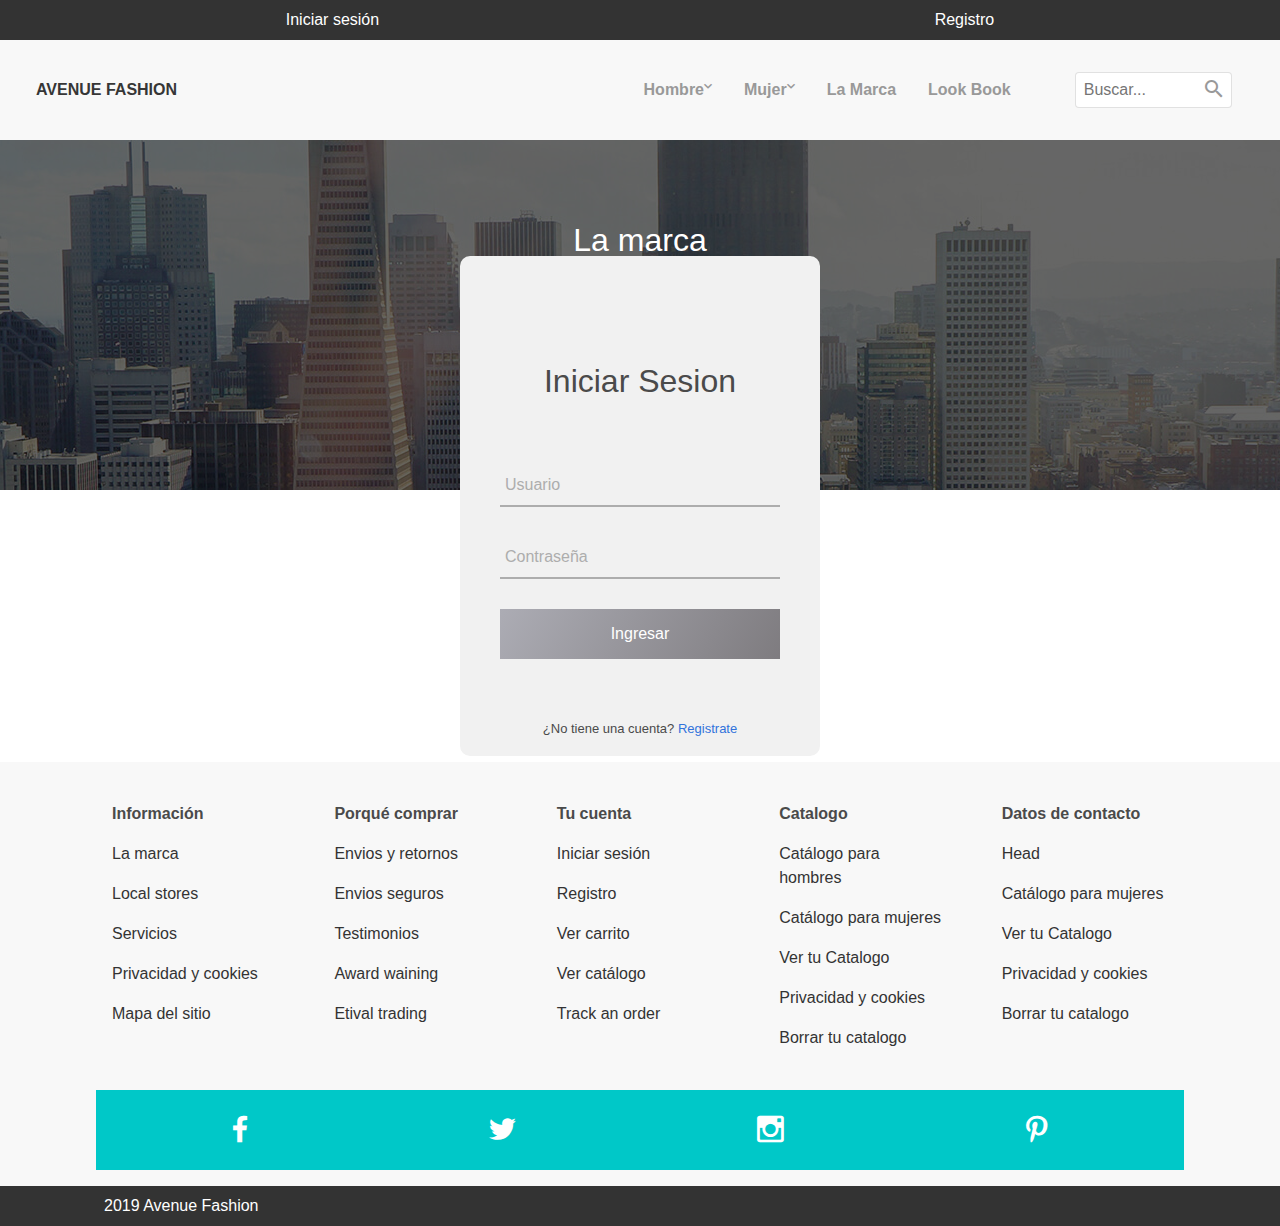
<file: login.html>
<!DOCTYPE html>
<html lang="en">

<head>
    <meta charset="UTF-8">
    <meta name="viewport" content="width=device-width, initial-scale=1.0">
    <meta http-equiv="X-UA-Compatible" content="ie=edge">
    <link rel="stylesheet" href="css/bulma.min.css">
    <link rel="stylesheet" href="css/material-design-iconic-font.css">
    <link rel="stylesheet" href="css/styles.css">
    <title>Iniciar Session</title>
</head>

<body>
    <header>
        <nav class="navbar-top">
            <ul class="navbar-top-ul">
                <li class="navbar-top-item">
                    <a href="login.html" class="navbar-top-links">Iniciar sesión</a>
                </li>
                <li class="navbar-top-item">
                    <a href="login.html" class="navbar-top-links">Registro</a>
                </li>
            </ul>
        </nav>
        <nav class="navbar">
            <header class="nabvar-mobile is-size-5-mobile">
                <a class="navbar-mobile-link has-text-white" href="#" id="btn-mobile"><i class="zmdi zmdi-menu"></i></a>
                <a class="navbar-mobile-link has-text-white" href="#">Avenue Fashion</a>
                <a class="navbar-mobile-link has-text-white" href="index.html"><i class="zmdi zmdi-shopping-cart"></i> Vacio</a>
            </header>
            <nav class="nav-menu --nav-dark-light" id="mySidenav">
                <form class="form-group " action="#">
                    <div class="form-group-container">
                        <span class="form-group-icon"><i class="zmdi zmdi-search"></i></span>
                        <input type="text" class="form-group-input" placeholder="Buscar...">
                    </div>
                </form>

                <a class="is-hidden-mobile brand is-uppercase has-text-weight-bold has-text-dark" href="index.html">Avenue
                    Fashion</a>
                <ul class="nav-menu-ul">
                    <li class="nav-menu-item" id="men">
                        <a class="nav-menu-link link-submenu" href="#">Hombre <i
                                class="zmdi zmdi-chevron-down"></i></a>
                        <div class="container-sub-menu">
                            <ul class="sub-menu-ul">
                                <li class="nav-menu-item ">
                                    <a class="nav-menu-link" href="#">
                                        <strong>Casual</strong>
                                        <i class="zmdi zmdi-chevron-down "></i>
                                    </a>
                                    <ul class="sub-menu-ul">
                                        <li class="nav-menu-item"><a class="nav-menu-link" href="#">Chaquetas</a></li>
                                        <li class="nav-menu-item"><a class="nav-menu-link" href="#">Camisas Polo</a>
                                        </li>
                                        <li class="nav-menu-item"><a class="nav-menu-link" href="#">Pantalones</a></li>
                                        <li class="nav-menu-item"><a class="nav-menu-link" href="#">Camisetas</a></li>
                                    </ul>
                                </li>
                            </ul>
                            <ul class="sub-menu-ul">
                                <li class="nav-menu-item"><a class="nav-menu-link" href="#">
                                        <strong>Formal</strong>
                                        <i class="zmdi zmdi-chevron-down "></i>
                                    </a>
                                    <ul class="sub-menu-ul">
                                        <li class="nav-menu-item"><a class="nav-menu-link" href="#">Chaquetas</a></li>
                                        <li class="nav-menu-item"><a class="nav-menu-link" href="#">Camisetas</a></li>
                                        <li class="nav-menu-item"><a class="nav-menu-link" href="#">Trajes</a></li>
                                        <li class="nav-menu-item"><a class="nav-menu-link" href="#">Pantalones</a></li>
                                    </ul>
                                </li>
                            </ul>
                            <div class="ads is-hidden-touch">
                                <h1 class="ads-h1">Ofertas de Verano</h1>
                                <h2 class="ads-h2">Desde el 50% de descuento</h2>
                            </div>
                        </div>
                    </li>
                    <li class="nav-menu-item" id="women">
                        <a href="#" class="nav-menu-link link-submenu">Mujer <i class="zmdi zmdi-chevron-down"></i> </a>
                        <div class="container-sub-menu">

                            <ul class="sub-menu-ul">
                                <li class="nav-menu-item ">
                                    <a class="nav-menu-link" href="#">
                                        <strong>Casual</strong>
                                        <i class="zmdi zmdi-chevron-down "></i>
                                    </a>
                                    <ul class="sub-menu-ul">
                                        <li class="nav-menu-item"><a class="nav-menu-link" href="#">Chaquetas</a></li>
                                        <li class="nav-menu-item"><a class="nav-menu-link" href="#">Camisas Polo</a>
                                        </li>
                                        <li class="nav-menu-item"><a class="nav-menu-link" href="#">Pantalones</a></li>
                                        <li class="nav-menu-item"><a class="nav-menu-link" href="#">Camisetas</a></li>
                                    </ul>
                                </li>
                            </ul>
                            <ul class="sub-menu-ul">
                                <li class="nav-menu-item"><a class="nav-menu-link" href="#">
                                        <strong>Formal</strong>
                                        <i class="zmdi zmdi-chevron-down "></i>
                                    </a>
                                    <ul class="sub-menu-ul">
                                        <li class="nav-menu-item"><a class="nav-menu-link" href="#">Chaquetas</a></li>
                                        <li class="nav-menu-item"><a class="nav-menu-link" href="#">Camisetas</a></li>
                                        <li class="nav-menu-item"><a class="nav-menu-link" href="#">Trajes</a></li>
                                        <li class="nav-menu-item"><a class="nav-menu-link" href="#">Pantalones</a></li>
                                    </ul>
                                </li>
                            </ul>
                            <div class="ads is-hidden-touch">
                                <h1 class="ads-h1">Ofertas de Verano</h1>
                                <h2 class="ads-h2">Desde el 50% de descuento</h2>
                            </div>
                        </div>
                    </li>
                    <li class="nav-menu-item"><a href="brand.html" class="nav-menu-link">La Marca</a></li>
                    <li class="nav-menu-item"><a href="lookbook.html" class="nav-menu-link">Look Book</a></li>
                </ul>
            </nav>
        </nav>
    </header>
    <!-- Banner -->
    <div class="banner banner-second">
        <div class="banner-container ">
            <h1>La marca</h1>
            <h2>Slogan de la compañia</h2>
        </div>
    </div>

    <div class="containeriniciarsesion">
        <div class="columns">
            <div class="column">
                <!--<h2 class="is-size-4" id="iniciar-sesion">Iniciar seción</h2>
                <form action="#" class="form-control">
                    <input type="email" placeholder="Email..." class="form-control-field">
                    <input type="password" placeholder="Contraseña..." class="form-control-field">
                    <button class="btn btn-default btn-primary">Iniciar seción</button>
                </form>
                <br><br>
                <p id="parrafo"><span>¿Aun no tienes cuenta? <a href="#">Registrase</a></span></p>-->
                <form action="index.html" class="login-form">
                    <h1>Iniciar Sesion</h1>
                    <div class="txtb">
                        <input type="text">
                        <span data-placeholder="Usuario"></span>
                    </div>
                    <div class="txtb">
                        <input type="password">
                        <span data-placeholder="Contraseña"></span>
                    </div>
                    <input type="submit" class="logbtn" value="Ingresar">
                    <div class="bottom-text">
                        ¿No tiene una cuenta? <a
                            href="https://www.facebook.com/?stype=lo&jlou=AffGMiCnZV7gndRLTQfavJogzufHipp8voJyhqlP_BgL6-_AZQWfobDZf5O-z4jBDK2Wld1XuxYR1q3p17aJfBl1gO1EQ_Y3aNKAMiCDCx6mAA&smuh=1578&lh=Ac_F_v_nccRfVPaJ">Registrate</a>
                    </div>
                </form>
                <script type="text/javascript">
                    $(".txtb input").on("focus", function () {
                        $(this).addClass("focus");
                    });
                    $(".txtb input").on("blur", function () {
                        if ($(this).val() == "")
                            $(this).removeClass("focus");
                    });
                </script>
            </div>
            <!--<div class="column">
                <h2 class="is-size-4">Registro</h2>
                <form action="#" class="form-control">
                    <input type="email" placeholder="Email" class="form-control-field">

                    <input type="password" placeholder="Password" class="form-control-field">

                    <input type="password" placeholder="Confirma tu password" class="form-control-field">
                        
                    <button class="btn btn-default btn-primary">Crear cuenta</button>
                </form>
            </div>-->
        </div>
    </div>
    <br><br><br><br><br><br><br><br><br><br>
    <!-- footer -->
    <footer class="footer">
        <div class="container">
            <div class="columns is-multiline">
                <div class="column">
                    <ul class="footer-ul">
                        <li class="footer-item">
                            <h3 class="has-text-weight-bold">Información</h3>
                        </li>
                        <li class="footer-item"><a class="footer-link" href="#">La marca</a></li>
                        <li class="footer-item"><a class="footer-link" href="#">Local stores</a></li>
                        <li class="footer-item"><a class="footer-link" href="#">Servicios </a></li>
                        <li class="footer-item"><a class="footer-link" href="#">Privacidad y cookies</a></li>
                        <li class="footer-item"><a class="footer-link" href="#">Mapa del sitio</a></li>
                    </ul>
                </div>

                <div class="column">
                    <ul class="footer-ul">
                        <li class="footer-item">
                            <h3 class="has-text-weight-bold">Porqué comprar</h3>
                        </li>
                        <li class="footer-item"><a class="footer-link" href="#">Envios y retornos</a></li>
                        <li class="footer-item"><a class="footer-link" href="#">Envios seguros</a></li>
                        <li class="footer-item"><a class="footer-link" href="#">Testimonios </a></li>
                        <li class="footer-item"><a class="footer-link" href="#">Award waining</a></li>
                        <li class="footer-item"><a class="footer-link" href="#">Etival trading</a></li>
                    </ul>
                </div>
                <div class="column">
                    <ul class="footer-ul">
                        <li class="footer-item">
                            <h3 class="has-text-weight-bold">Tu cuenta</h3>
                        </li>
                        <li class="footer-item"><a class="footer-link" href="#">Iniciar sesión</a></li>
                        <li class="footer-item"><a class="footer-link" href="#">Registro</a></li>
                        <li class="footer-item"><a class="footer-link" href="#">Ver carrito </a></li>
                        <li class="footer-item"><a class="footer-link" href="#">Ver catálogo</a></li>
                        <li class="footer-item"><a class="footer-link" href="#">Track an order</a></li>
                    </ul>
                </div>
                <div class="column">
                    <ul class="footer-ul">
                        <li class="footer-item">
                            <h3 class="has-text-weight-bold">Catalogo</h3>
                        </li>
                        <li class="footer-item"><a class="footer-link" href="#">Catálogo para hombres</a></li>
                        <li class="footer-item"><a class="footer-link" href="#">Catálogo para mujeres</a></li>
                        <li class="footer-item"><a class="footer-link" href="#">Ver tu Catalogo </a></li>
                        <li class="footer-item"><a class="footer-link" href="#">Privacidad y cookies</a></li>
                        <li class="footer-item"><a class="footer-link" href="#">Borrar tu catalogo</a></li>
                    </ul>
                </div>
                <div class="column">

                    <ul class="footer-ul">
                        <li class="footer-item">
                            <h3 class="has-text-weight-bold">Datos de contacto</h3>
                        </li>
                        <li class="footer-item"><a class="footer-link" href="#">Head</a></li>
                        <li class="footer-item"><a class="footer-link" href="#">Catálogo para mujeres</a></li>
                        <li class="footer-item"><a class="footer-link" href="#">Ver tu Catalogo </a></li>
                        <li class="footer-item"><a class="footer-link" href="#">Privacidad y cookies</a></li>
                        <li class="footer-item"><a class="footer-link" href="#">Borrar tu catalogo</a></li>
                    </ul>
                </div>
                <div class="column is-full">
                    <div class="footer-socials">
                        <a class="footer-solcials-link" href="#"><i class="zmdi zmdi-facebook"></i></a>
                        <a class="footer-solcials-link" href="#"><i class="zmdi zmdi-twitter"></i></a>
                        <a class="footer-solcials-link" href="#"><i class="zmdi zmdi-instagram"></i></a>
                        <a class="footer-solcials-link" href="#"><i class="zmdi zmdi-pinterest"></i></a>
                    </div>
                </div>
            </div>
        </div>

        <div class="footer-bar-top">
            <div class="container">
                <a class="footer-bar-top-links" href="#">2019 Avenue Fashion</a>
            </div>
        </div>
    </footer>
    <script src="js/main.js"></script>


</body>

</html>
</file>
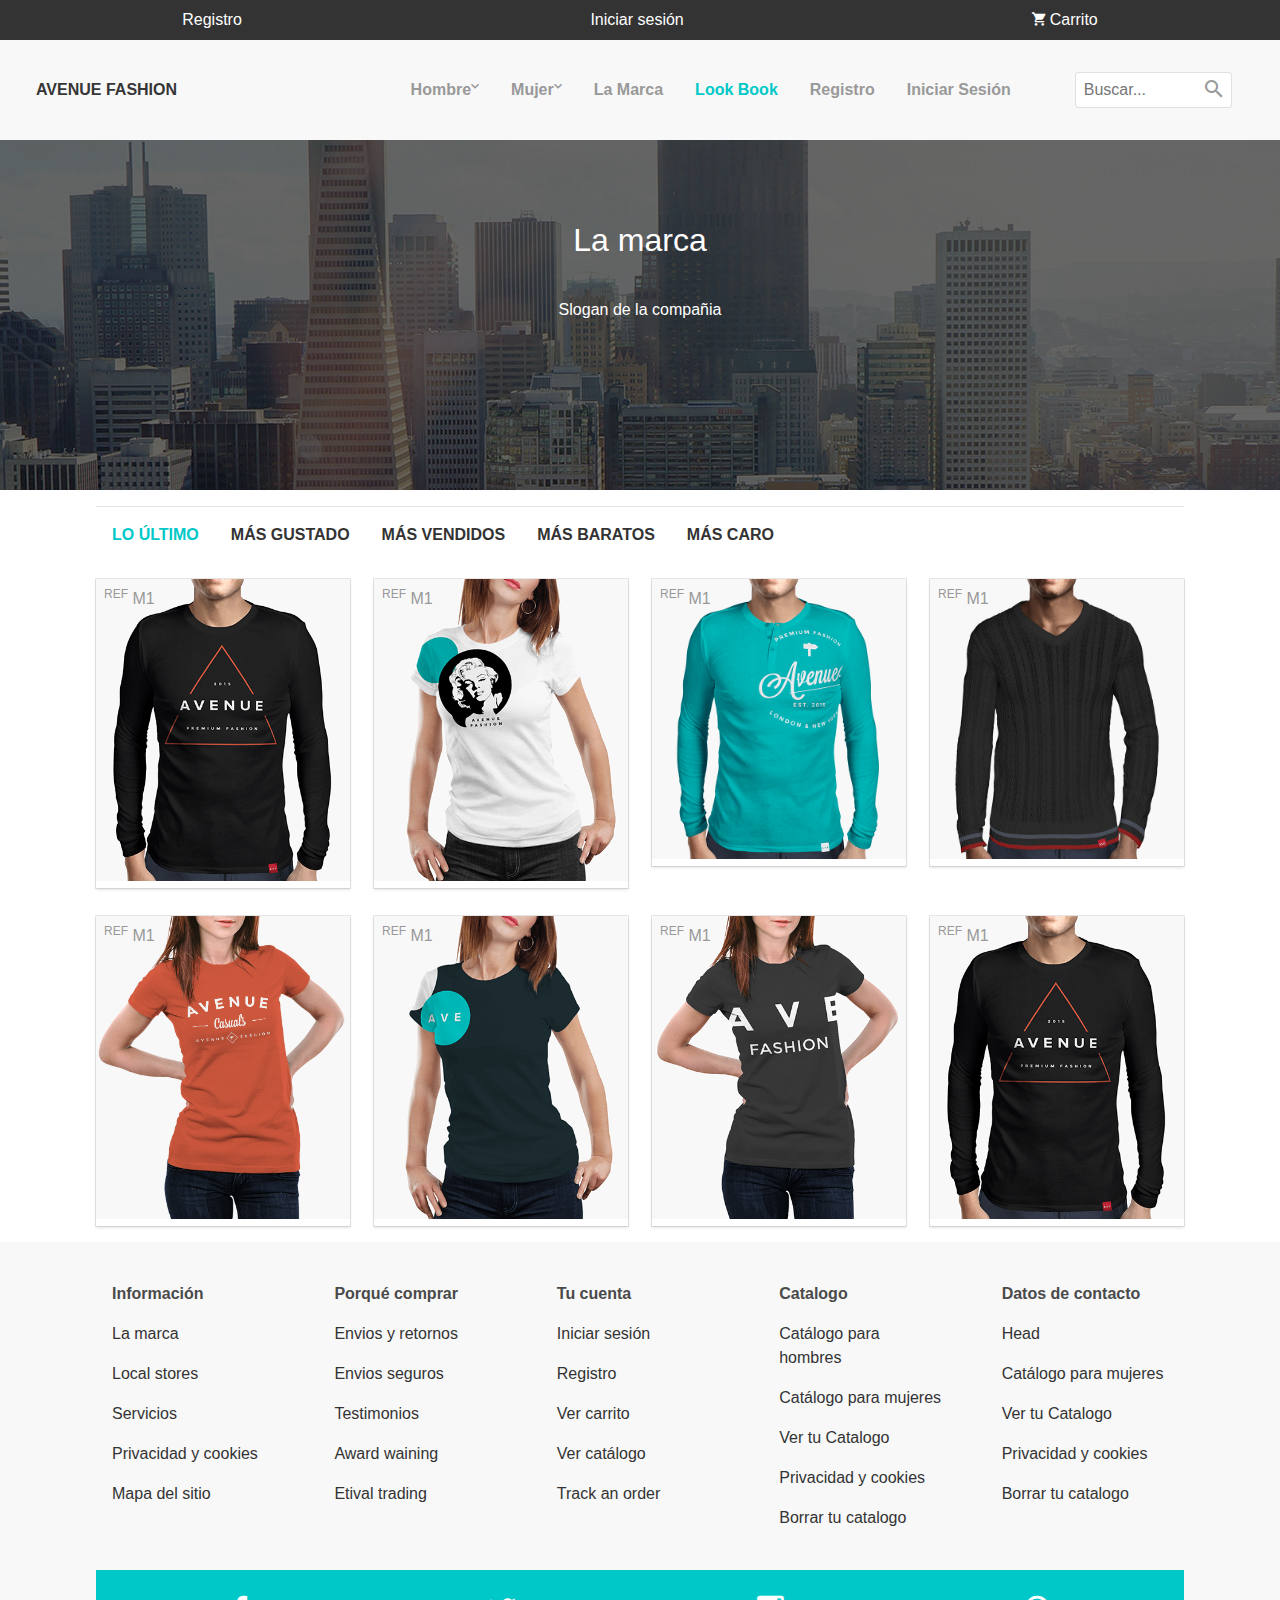
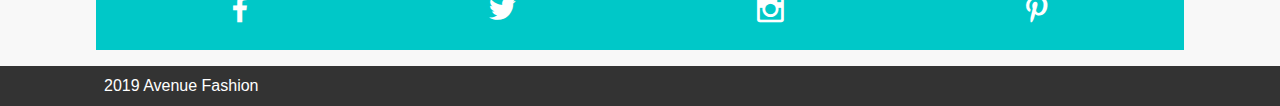
<file: lookbook.html>
<!DOCTYPE html>
<html lang="en">

<head>
    <meta charset="UTF-8">
    <meta name="viewport" content="width=device-width, initial-scale=1.0">
    <meta http-equiv="X-UA-Compatible" content="ie=edge">
    <link rel="stylesheet" href="css/bulma.min.css">
    <link rel="stylesheet" href="css/material-design-iconic-font.css">
    <link rel="stylesheet" href="css/styles.css">
    <title>Document</title>
</head>

<body>
    <!-- Barra de navegación -->
    <header>
        <nav class="navbar-top">
            <ul class="navbar-top-ul">
                <li class="navbar-top-item">
                    <a href="login.html" class="navbar-top-links">Registro</a>
                </li>
                <li class="navbar-top-item">
                    <a href="login.html" class="navbar-top-links">Iniciar sesión</a>
                </li>
                <li class="navbar-top-item">
                    <a href="#" class="navbar-top-links">
                        <i class="zmdi zmdi-shopping-cart"></i> Carrito
                        <!-- <i class="zmdi zmdi-chevron-down"></i> -->
                    </a>
                </li>
            </ul>
        </nav>
        <nav class="navbar">
            <header class="nabvar-mobile is-size-5-mobile">
                <a class="navbar-mobile-link has-text-white" href="#" id="btn-mobile"><i class="zmdi zmdi-menu"></i></a>
                <a class="navbar-mobile-link has-text-white" href="index.html">Avenue Fashion</a>
                <a class="navbar-mobile-link has-text-white" href="#"><i class="zmdi zmdi-shopping-cart"></i> Vacio</a>
            </header>
            <nav class="nav-menu --nav-dark-light" id="mySidenav">
                <form class="form-group " action="#">
                    <div class="form-group-container">
                        <span class="form-group-icon"><i class="zmdi zmdi-search"></i></span>
                        <input type="text" class="form-group-input" placeholder="Buscar...">
                    </div>
                </form>

                <a class="is-hidden-mobile brand is-uppercase has-text-weight-bold has-text-dark" href="index.html">Avenue
                    Fashion</a>
                <ul class="nav-menu-ul">
                    <li class="nav-menu-item" id="men">
                        <a class="nav-menu-link link-submenu" href="#">Hombre <i
                                class="zmdi zmdi-chevron-down"></i></a>
                        <div class="container-sub-menu">
                            <ul class="sub-menu-ul">
                                <li class="nav-menu-item ">
                                    <a class="nav-menu-link" href="#">
                                        <strong>Casual</strong>
                                        <i class="zmdi zmdi-chevron-down "></i>
                                    </a>
                                    <ul class="sub-menu-ul">
                                        <li class="nav-menu-item"><a class="nav-menu-link" href="#">Chaquetas</a></li>
                                        <li class="nav-menu-item"><a class="nav-menu-link" href="#">Camisas Polo</a>
                                        </li>
                                        <li class="nav-menu-item"><a class="nav-menu-link" href="#">Pantalones</a></li>
                                        <li class="nav-menu-item"><a class="nav-menu-link" href="#">Camisetas</a></li>
                                    </ul>
                                </li>
                            </ul>
                            <ul class="sub-menu-ul">
                                <li class="nav-menu-item"><a class="nav-menu-link" href="#">
                                        <strong>Formal</strong>
                                        <i class="zmdi zmdi-chevron-down "></i>
                                    </a>
                                    <ul class="sub-menu-ul">
                                        <li class="nav-menu-item"><a class="nav-menu-link" href="#">Chaquetas</a></li>
                                        <li class="nav-menu-item"><a class="nav-menu-link" href="#">Camisetas</a></li>
                                        <li class="nav-menu-item"><a class="nav-menu-link" href="#">Trajes</a></li>
                                        <li class="nav-menu-item"><a class="nav-menu-link" href="#">Pantalones</a></li>
                                    </ul>
                                </li>
                            </ul>
                            <div class="ads is-hidden-touch">
                                <h1 class="ads-h1">Ofertas de Verano</h1>
                                <h2 class="ads-h2">Desde el 50% de descuento</h2>
                            </div>
                        </div>
                    </li>
                    <li class="nav-menu-item" id="women">
                        <a href="#" class="nav-menu-link link-submenu">Mujer <i class="zmdi zmdi-chevron-down"></i> </a>
                        <div class="container-sub-menu">

                            <ul class="sub-menu-ul">
                                <li class="nav-menu-item ">
                                    <a class="nav-menu-link" href="#">
                                        <strong>Casual</strong>
                                        <i class="zmdi zmdi-chevron-down "></i>
                                    </a>
                                    <ul class="sub-menu-ul">
                                        <li class="nav-menu-item"><a class="nav-menu-link" href="#">Chaquetas</a></li>
                                        <li class="nav-menu-item"><a class="nav-menu-link" href="#">Camisas Polo</a>
                                        </li>
                                        <li class="nav-menu-item"><a class="nav-menu-link" href="#">Pantalones</a></li>
                                        <li class="nav-menu-item"><a class="nav-menu-link" href="#">Camisetas</a></li>
                                    </ul>
                                </li>
                            </ul>
                            <ul class="sub-menu-ul">
                                <li class="nav-menu-item"><a class="nav-menu-link" href="#">
                                        <strong>Formal</strong>
                                        <i class="zmdi zmdi-chevron-down "></i>
                                    </a>
                                    <ul class="sub-menu-ul">
                                        <li class="nav-menu-item"><a class="nav-menu-link" href="#">Chaquetas</a></li>
                                        <li class="nav-menu-item"><a class="nav-menu-link" href="#">Camisetas</a></li>
                                        <li class="nav-menu-item"><a class="nav-menu-link" href="#">Trajes</a></li>
                                        <li class="nav-menu-item"><a class="nav-menu-link" href="#">Pantalones</a></li>
                                    </ul>
                                </li>
                            </ul>
                            <div class="ads is-hidden-touch">
                                <h1 class="ads-h1">Ofertas de Verano</h1>
                                <h2 class="ads-h2">Desde el 50% de descuento</h2>
                            </div>
                        </div>
                    </li>
                    <li class="nav-menu-item"><a href="brand.html" class="nav-menu-link">La Marca</a></li>
                    <li class="nav-menu-item"><a href="lookbook.html" class="nav-menu-link active">Look Book</a></li>
                    <li class="nav-menu-item"><a href="login.html" class="nav-menu-link">Registro</a></li>
                    <li class="nav-menu-item"><a href="login.html" class="nav-menu-link">Iniciar Sesión</a></li>
                </ul>
            </nav>
        </nav>
    </header>
    <!-- Banner -->
    <div class="banner banner-second">
        <div class="banner-container ">
            <h1>La marca</h1>
            <h2>Slogan de la compañia</h2>
        </div>
    </div>

    <div class="container">
        <nav class="nav">
            <a class="nav-item --active" href="#">Lo último</a>
            <a class="nav-item" href="#">Más Gustado</a>
            <a class="nav-item" href="#">Más vendidos</a>
            <a class="nav-item" href="#">Más baratos</a>
            <a class="nav-item" href="#">Más caro</a>
        </nav>
    </div>
    <div class="container">
        <div class="columns is-mobile is-multiline">
            <div class="column is-half-mobile is-one-quarter-desktop">
                <div class="card ">
                    <span class="price"> <sup>REF</sup> M1</span>
                    <img src="img/item-1.png" alt="">
                    <div class="card-simple-options">
                        <a href="" class="btn btn--mini-rounded">
                            <i class="zmdi zmdi-favorite"></i>
                        </a>
                        <a href="" class="btn btn--mini-rounded">
                            <i class="zmdi zmdi-info"></i>
                        </a>

                    </div>
                </div>
            </div>
            <div class="column is-half-mobile is-one-quarter-desktop">
                <div class="card ">
                    <span class="price"> <sup>REF</sup> M1</span>
                    <img src="img/item-2.png" alt="">
                    <div class="card-simple-options">
                        <a href="" class="btn btn--mini-rounded">
                            <i class="zmdi zmdi-favorite"></i>
                        </a>
                        <a href="" class="btn btn--mini-rounded">
                            <i class="zmdi zmdi-info"></i>
                        </a>

                    </div>
                </div>
            </div>
            <div class="column is-half-mobile is-one-quarter-desktop">
                <div class="card ">
                    <span class="price"> <sup>REF</sup> M1</span>
                    <img src="img/item-3.png" alt="">
                    <div class="card-simple-options">
                        <a href="" class="btn btn--mini-rounded">
                            <i class="zmdi zmdi-favorite"></i>
                        </a>
                        <a href="" class="btn btn--mini-rounded">
                            <i class="zmdi zmdi-info"></i>
                        </a>

                    </div>
                </div>
            </div>
            <div class="column is-half-mobile is-one-quarter-desktop">
                <div class="card ">
                    <span class="price"> <sup>REF</sup> M1</span>
                    <img src="img/item-4.png" alt="">
                    <div class="card-simple-options">
                        <a href="" class="btn btn--mini-rounded">
                            <i class="zmdi zmdi-favorite"></i>
                        </a>
                        <a href="" class="btn btn--mini-rounded">
                            <i class="zmdi zmdi-info"></i>
                        </a>

                    </div>
                </div>
            </div>
        </div>
    </div>
    <div class="container">
        <div class="columns is-mobile is-multiline">
            <div class="column is-half-mobile is-one-quarter-desktop">
                <div class="card ">
                    <span class="price"> <sup>REF</sup> M1</span>
                    <img src="img/item-5.png" alt="">
                    <div class="card-simple-options">
                        <a href="" class="btn btn--mini-rounded">
                            <i class="zmdi zmdi-favorite"></i>
                        </a>
                        <a href="" class="btn btn--mini-rounded">
                            <i class="zmdi zmdi-info"></i>
                        </a>

                    </div>
                </div>
            </div>
            <div class="column is-half-mobile is-one-quarter-desktop">
                <div class="card ">
                    <span class="price"> <sup>REF</sup> M1</span>
                    <img src="img/item-6.png" alt="">
                    <div class="card-simple-options">
                        <a href="" class="btn btn--mini-rounded">
                            <i class="zmdi zmdi-favorite"></i>
                        </a>
                        <a href="" class="btn btn--mini-rounded">
                            <i class="zmdi zmdi-info"></i>
                        </a>

                    </div>
                </div>
            </div>
            <div class="column is-half-mobile is-one-quarter-desktop">
                <div class="card ">
                    <span class="price"> <sup>REF</sup> M1</span>
                    <img src="img/item-7.png" alt="">
                    <div class="card-simple-options">
                        <a href="" class="btn btn--mini-rounded">
                            <i class="zmdi zmdi-favorite"></i>
                        </a>
                        <a href="" class="btn btn--mini-rounded">
                            <i class="zmdi zmdi-info"></i>
                        </a>

                    </div>
                </div>
            </div>
            <div class="column is-half-mobile is-one-quarter-desktop">
                <div class="card ">
                    <span class="price"> <sup>REF</sup> M1</span>
                    <img src="img/item-1.png" alt="">
                    <div class="card-simple-options">
                        <a href="" class="btn btn--mini-rounded">
                            <i class="zmdi zmdi-favorite"></i>
                        </a>
                        <a href="" class="btn btn--mini-rounded">
                            <i class="zmdi zmdi-info"></i>
                        </a>

                    </div>
                </div>
            </div>
        </div>
    </div>
    <footer class="footer">
        <div class="container">
            <div class="columns is-multiline">
                <div class="column">
                    <ul class="footer-ul">
                        <li class="footer-item">
                            <h3 class="has-text-weight-bold">Información</h3>
                        </li>
                        <li class="footer-item"><a class="footer-link" href="#">La marca</a></li>
                        <li class="footer-item"><a class="footer-link" href="#">Local stores</a></li>
                        <li class="footer-item"><a class="footer-link" href="#">Servicios </a></li>
                        <li class="footer-item"><a class="footer-link" href="#">Privacidad y cookies</a></li>
                        <li class="footer-item"><a class="footer-link" href="#">Mapa del sitio</a></li>
                    </ul>
                </div>

                <div class="column">
                    <ul class="footer-ul">
                        <li class="footer-item">
                            <h3 class="has-text-weight-bold">Porqué comprar</h3>
                        </li>
                        <li class="footer-item"><a class="footer-link" href="#">Envios y retornos</a></li>
                        <li class="footer-item"><a class="footer-link" href="#">Envios seguros</a></li>
                        <li class="footer-item"><a class="footer-link" href="#">Testimonios </a></li>
                        <li class="footer-item"><a class="footer-link" href="#">Award waining</a></li>
                        <li class="footer-item"><a class="footer-link" href="#">Etival trading</a></li>
                    </ul>
                </div>
                <div class="column">
                    <ul class="footer-ul">
                        <li class="footer-item">
                            <h3 class="has-text-weight-bold">Tu cuenta</h3>
                        </li>
                        <li class="footer-item"><a class="footer-link" href="#">Iniciar sesión</a></li>
                        <li class="footer-item"><a class="footer-link" href="#">Registro</a></li>
                        <li class="footer-item"><a class="footer-link" href="#">Ver carrito </a></li>
                        <li class="footer-item"><a class="footer-link" href="#">Ver catálogo</a></li>
                        <li class="footer-item"><a class="footer-link" href="#">Track an order</a></li>
                    </ul>
                </div>
                <div class="column">
                    <ul class="footer-ul">
                        <li class="footer-item">
                            <h3 class="has-text-weight-bold">Catalogo</h3>
                        </li>
                        <li class="footer-item"><a class="footer-link" href="#">Catálogo para hombres</a></li>
                        <li class="footer-item"><a class="footer-link" href="#">Catálogo para mujeres</a></li>
                        <li class="footer-item"><a class="footer-link" href="#">Ver tu Catalogo </a></li>
                        <li class="footer-item"><a class="footer-link" href="#">Privacidad y cookies</a></li>
                        <li class="footer-item"><a class="footer-link" href="#">Borrar tu catalogo</a></li>
                    </ul>
                </div>
                <div class="column">

                    <ul class="footer-ul">
                        <li class="footer-item">
                            <h3 class="has-text-weight-bold">Datos de contacto</h3>
                        </li>
                        <li class="footer-item"><a class="footer-link" href="#">Head</a></li>
                        <li class="footer-item"><a class="footer-link" href="#">Catálogo para mujeres</a></li>
                        <li class="footer-item"><a class="footer-link" href="#">Ver tu Catalogo </a></li>
                        <li class="footer-item"><a class="footer-link" href="#">Privacidad y cookies</a></li>
                        <li class="footer-item"><a class="footer-link" href="#">Borrar tu catalogo</a></li>
                    </ul>
                </div>
                <div class="column is-full">
                    <div class="footer-socials">
                        <a class="footer-solcials-link" href="#"><i class="zmdi zmdi-facebook"></i></a>
                        <a class="footer-solcials-link" href="#"><i class="zmdi zmdi-twitter"></i></a>
                        <a class="footer-solcials-link" href="#"><i class="zmdi zmdi-instagram"></i></a>
                        <a class="footer-solcials-link" href="#"><i class="zmdi zmdi-pinterest"></i></a>
                    </div>
                </div>
            </div>
        </div>
        
        <div class="footer-bar-top">
            <div class="container">
                <a class="footer-bar-top-links" href="#">2019 Avenue Fashion</a>
            </div>
        </div>
    </footer>
    <script src="js/main.js"></script>


</body>

</html>
</file>
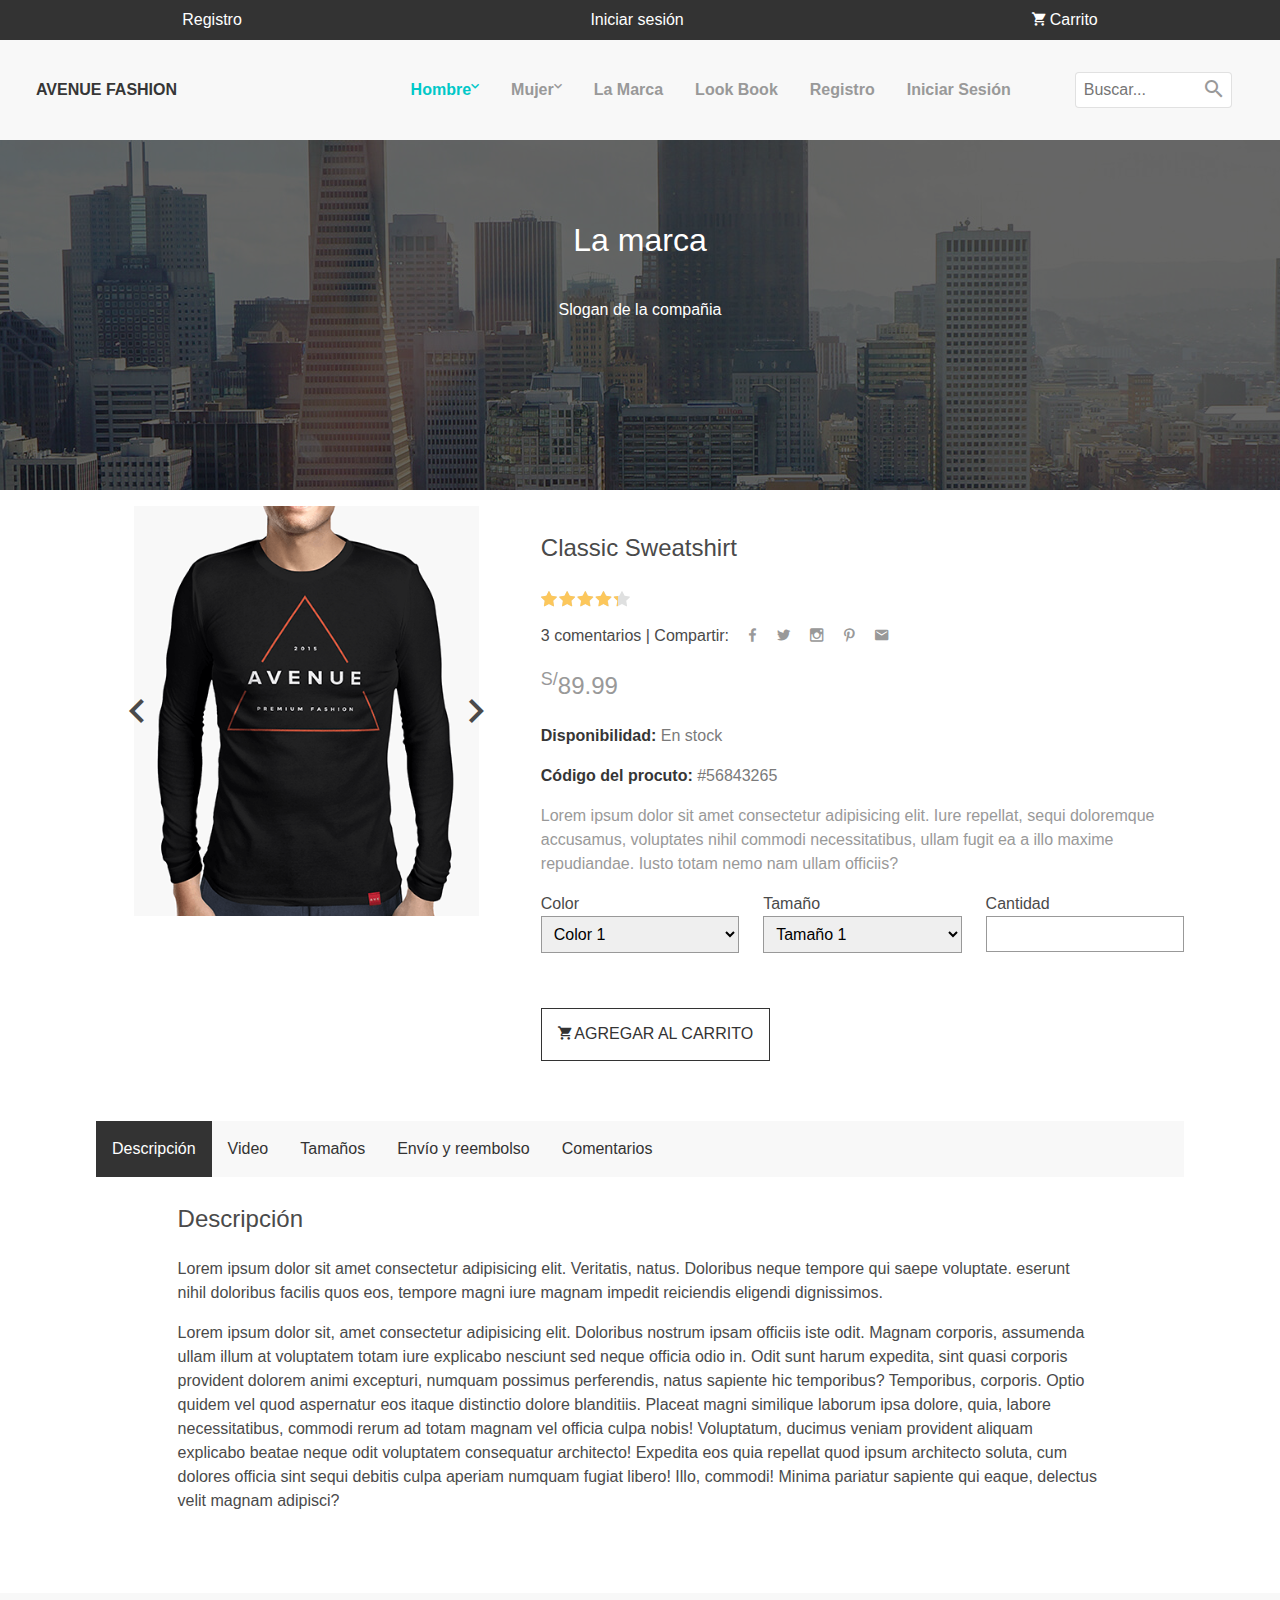
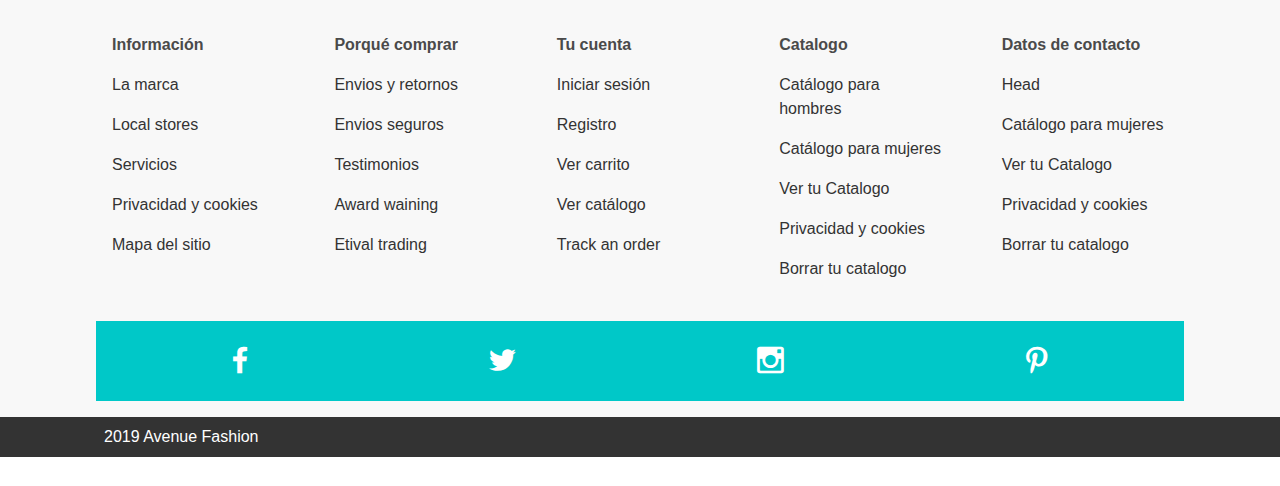
<file: producto.html>
<!DOCTYPE html>
<html lang="en">

<head>
    <meta charset="UTF-8">
    <meta name="viewport" content="width=device-width, initial-scale=1.0">
    <meta http-equiv="X-UA-Compatible" content="ie=edge">
    <link rel="stylesheet" href="css/bulma.min.css">
    <link rel="stylesheet" href="css/material-design-iconic-font.css">
    <link rel="stylesheet" href="css/styles.css">
    <title>Document</title>
</head>

<body>
    <!-- Barra de navegación -->
    <header>
        <nav class="navbar-top">
            <ul class="navbar-top-ul">
                <li class="navbar-top-item">
                    <a href="login.html" class="navbar-top-links">Registro</a>
                </li>
                <li class="navbar-top-item">
                    <a href="login.html" class="navbar-top-links">Iniciar sesión</a>
                </li>
                <li class="navbar-top-item">
                    <a href="#" class="navbar-top-links">
                        <i class="zmdi zmdi-shopping-cart"></i> Carrito
                        <!-- <i class="zmdi zmdi-chevron-down"></i> -->
                    </a>
                </li>
            </ul>
        </nav>
        <nav class="navbar">
            <header class="nabvar-mobile is-size-5-mobile">
                <a class="navbar-mobile-link has-text-white" href="#" id="btn-mobile"><i class="zmdi zmdi-menu"></i></a>
                <a class="navbar-mobile-link has-text-white" href="index.html">Avenue Fashion</a>
                <a class="navbar-mobile-link has-text-white" href="#"><i class="zmdi zmdi-shopping-cart"></i> Vacio</a>
            </header>
            <nav class="nav-menu --nav-dark-light" id="mySidenav">
                <form class="form-group " action="#">
                    <div class="form-group-container">
                        <span class="form-group-icon"><i class="zmdi zmdi-search"></i></span>
                        <input type="text" class="form-group-input" placeholder="Buscar...">
                    </div>
                </form>

                <a class="is-hidden-mobile brand is-uppercase has-text-weight-bold has-text-dark" href="index.html">Avenue
                    Fashion</a>
                <ul class="nav-menu-ul">
                    <li class="nav-menu-item" id="men">
                        <a class="nav-menu-link link-submenu active" href="#">Hombre <i
                                class="zmdi zmdi-chevron-down"></i></a>
                        <div class="container-sub-menu">
                            <ul class="sub-menu-ul">
                                <li class="nav-menu-item ">
                                    <a class="nav-menu-link" href="#">
                                        <strong>Casual</strong>
                                        <i class="zmdi zmdi-chevron-down "></i>
                                    </a>
                                    <ul class="sub-menu-ul">
                                        <li class="nav-menu-item"><a class="nav-menu-link" href="#">Chaquetas</a></li>
                                        <li class="nav-menu-item"><a class="nav-menu-link" href="#">Camisas Polo</a>
                                        </li>
                                        <li class="nav-menu-item"><a class="nav-menu-link" href="#">Pantalones</a></li>
                                        <li class="nav-menu-item"><a class="nav-menu-link" href="#">Camisetas</a></li>
                                    </ul>
                                </li>
                            </ul>
                            <ul class="sub-menu-ul">
                                <li class="nav-menu-item"><a class="nav-menu-link" href="#">
                                        <strong>Formal</strong>
                                        <i class="zmdi zmdi-chevron-down "></i>
                                    </a>
                                    <ul class="sub-menu-ul">
                                        <li class="nav-menu-item"><a class="nav-menu-link" href="#">Chaquetas</a></li>
                                        <li class="nav-menu-item"><a class="nav-menu-link" href="#">Camisetas</a></li>
                                        <li class="nav-menu-item"><a class="nav-menu-link" href="#">Trajes</a></li>
                                        <li class="nav-menu-item"><a class="nav-menu-link" href="#">Pantalones</a></li>
                                    </ul>
                                </li>
                            </ul>
                            <div class="ads is-hidden-touch">
                                <h1 class="ads-h1">Ofertas de Verano</h1>
                                <h2 class="ads-h2">Desde el 50% de descuento</h2>
                            </div>
                        </div>
                    </li>
                    <li class="nav-menu-item" id="women">
                        <a href="#" class="nav-menu-link link-submenu">Mujer <i class="zmdi zmdi-chevron-down"></i> </a>
                        <div class="container-sub-menu">

                            <ul class="sub-menu-ul">
                                <li class="nav-menu-item ">
                                    <a class="nav-menu-link" href="#">
                                        <strong>Casual</strong>
                                        <i class="zmdi zmdi-chevron-down "></i>
                                    </a>
                                    <ul class="sub-menu-ul">
                                        <li class="nav-menu-item"><a class="nav-menu-link" href="#">Chaquetas</a></li>
                                        <li class="nav-menu-item"><a class="nav-menu-link" href="#">Camisas Polo</a>
                                        </li>
                                        <li class="nav-menu-item"><a class="nav-menu-link" href="#">Pantalones</a></li>
                                        <li class="nav-menu-item"><a class="nav-menu-link" href="#">Camisetas</a></li>
                                    </ul>
                                </li>
                            </ul>
                            <ul class="sub-menu-ul">
                                <li class="nav-menu-item"><a class="nav-menu-link" href="#">
                                        <strong>Formal</strong>
                                        <i class="zmdi zmdi-chevron-down "></i>
                                    </a>
                                    <ul class="sub-menu-ul">
                                        <li class="nav-menu-item"><a class="nav-menu-link" href="#">Chaquetas</a></li>
                                        <li class="nav-menu-item"><a class="nav-menu-link" href="#">Camisetas</a></li>
                                        <li class="nav-menu-item"><a class="nav-menu-link" href="#">Trajes</a></li>
                                        <li class="nav-menu-item"><a class="nav-menu-link" href="#">Pantalones</a></li>
                                    </ul>
                                </li>
                            </ul>
                            <div class="ads is-hidden-touch">
                                <h1 class="ads-h1">Ofertas de Verano</h1>
                                <h2 class="ads-h2">Desde el 50% de descuento</h2>
                            </div>
                        </div>
                    </li>
                    <li class="nav-menu-item"><a href="brand.html" class="nav-menu-link">La Marca</a></li>
                    <li class="nav-menu-item"><a href="lookbook.html" class="nav-menu-link">Look Book</a></li>
                    <li class="nav-menu-item"><a href="login.html" class="nav-menu-link">Registro</a></li>
                    <li class="nav-menu-item"><a href="lookbook.html" class="nav-menu-link">Iniciar Sesión</a></li>
                </ul>
            </nav>
        </nav>
    </header>
    <!-- Banner -->
    <div class="banner banner-second">
        <div class="banner-container ">
            <h1>La marca</h1>
            <h2>Slogan de la compañia</h2>
        </div>
    </div>


    <div class="container">
        <div class="columns">
            <div class="column is-two-fifths-desktop">
                <div class="slider" id="slider">
                    <div class="slider-img-container">
                        <img src="img/item-1.png" alt="camiseta" class="active slider-item">
                    </div>
                    <div class="slider-img-container">
                        <img src="img/item-2.png" alt="camiseta" class="slider-item">
                    </div>
                    <div class="slider-img-container">
                        <img src="img/item-5.png" alt="camiseta" class="slider-item">
                    </div>
                    <div class="slider-button-left slider-buttons" onclick="previus()">
                        <i class="zmdi zmdi-chevron-left zmdi-hc-3x"></i>
                    </div>
                    <div class="slider-button-right slider-buttons" onclick="next()">
                        <i class="zmdi zmdi-chevron-right zmdi-hc-3x"></i>
                    </div>
                </div>
            </div>
            <div class="column">
                <h3 class="is-size-4">Classic Sweatshirt</h3>
                <div class="course-rating-container">
                    <div class="rating-stars" style="--rating: 86%">
                    </div>
                </div>
                <p class=""> 3 comentarios | Compartir: <a class="icon-socials" href="#"><i
                            class="zmdi zmdi-facebook"></i></a>
                    <a class="icon-socials" href="#"><i class="zmdi zmdi-twitter"></i></a>
                    <a class="icon-socials" href="#"><i class="zmdi zmdi-instagram"></i></a>
                    <a class="icon-socials" href="#"><i class="zmdi zmdi-pinterest"></i></a>
                    <a class="icon-socials" href="#"><i class="zmdi zmdi-email"></i></a>
                </p>
                <h2 class="price is-size-4"><sup>S/</sup>89.99</h2>
                <p class="has-text-grey"> <strong>Disponibilidad:</strong> En stock</p>
                <p class="has-text-grey"><strong>Código del procuto: </strong>#56843265</p>
                <p class="text-default">Lorem ipsum dolor sit amet consectetur adipisicing elit. Iure
                    repellat,
                    sequi doloremque accusamus, voluptates nihil commodi necessitatibus, ullam
                    fugit ea a illo maxime repudiandae. Iusto totam nemo nam ullam officiis?</p>
                <form action="#" class="form-control">
                    <div class="columns is-multiline">
                        <div class="column is-one-third">
                            <label for="color">Color</label>
                            <select class="form-control-field" id="color">
                                <option value="#">Color 1</option>
                                <option value="#">Color 2</option>
                                <option value="#">Color 3</option>
                            </select>

                        </div>
                        <div class="column is-one-third">

                            <label for="size">Tamaño</label>
                            <select class="form-control-field" id="size">
                                <option value="#">Tamaño 1</option>
                                <option value="#">Tamaño 2</option>
                                <option value="#">Tamaño 3</option>
                            </select>
                        </div>
                        <div class="column is-one-third">
                            <label for="quality">Cantidad</label>
                            <input class="form-control-field" type="number">
                        </div>
                        <div class="column is-full is-marginless">
                            <button class="btn btn-default btn-outline"><i class="zmdi zmdi-shopping-cart"></i>
                                Agregar al carrito</button>
                        </div>
                    </div>

                </form>
            </div>

        </div>
    </div>
    <div class="container">

        <div class="columns is-tablet">
            <div class="column">
                <div class="tabs-container">
                    <ul class="tabs" id="tabs">
                        <li class="tabs-item active-tab">Descripción</li>
                        <li class="tabs-item">Video</li>
                        <li class="tabs-item">Tamaños</li>
                        <li class="tabs-item">Envío y reembolso</li>
                        <li class="tabs-item">Comentarios</li>
                    </ul>
                    <div class="tabs-panels">
                        <div class="tab-panel active-panel">
                            <div class="container">
                                <div class="columns">
                                    <div class="column">
                                        <h2 class="is-size-4">Descripción</h2>
                                        <p>Lorem ipsum dolor sit amet consectetur adipisicing elit. Veritatis, natus.
                                            Doloribus
                                            neque
                                            tempore
                                            qui saepe voluptate. eserunt nihil doloribus facilis quos eos, tempore magni
                                            iure magnam
                                            impedit
                                            reiciendis eligendi dignissimos.</p>
                                        <p>Lorem ipsum dolor sit, amet consectetur adipisicing elit. Doloribus nostrum
                                            ipsam
                                            officiis iste odit. Magnam corporis, assumenda ullam illum at voluptatem
                                            totam
                                            iure explicabo nesciunt sed neque officia odio in.
                                            Odit sunt harum expedita, sint quasi corporis provident dolorem animi
                                            excepturi,
                                            numquam possimus perferendis, natus sapiente hic temporibus? Temporibus,
                                            corporis. Optio quidem vel quod aspernatur eos itaque distinctio dolore
                                            blanditiis.
                                            Placeat magni similique laborum ipsa dolore, quia, labore necessitatibus,
                                            commodi rerum ad totam magnam vel officia culpa nobis! Voluptatum, ducimus
                                            veniam provident aliquam explicabo beatae neque odit voluptatem consequatur
                                            architecto!
                                            Expedita eos quia repellat quod ipsum architecto soluta, cum dolores officia
                                            sint sequi debitis culpa aperiam numquam fugiat libero! Illo, commodi!
                                            Minima
                                            pariatur sapiente qui eaque, delectus velit magnam adipisci?</p>
                                    </div>
                                </div>

                            </div>
                        </div>
                        <div class="tab-panel">
                            <div class="container">
                                <div class="columns">
                                    <div class="column is-half">

                                        <div class="video-container">
                                            <iframe src="https://www.youtube.com/embed/MDgZLV6gqV0" frameborder="0"
                                                allow="accelerometer; autoplay; encrypted-media; gyroscope; picture-in-picture"
                                                allowfullscreen></iframe>
                                        </div>
                                    </div>
                                    <div class="colulmn is-half">

                                        <h2 class="is-size-4">Video</h2>
                                        <p>Lorem ipsum dolor sit amet consectetur adipisicing elit. Veritatis,
                                            natus.
                                            Doloribus
                                            neque
                                            tempore
                                            qui saepe voluptate. eserunt nihil doloribus facilis quos eos, tempore
                                            magni
                                            iure magnam
                                            impedit
                                            reiciendis eligendi dignissimos.</p>
                                    </div>
                                </div>
                            </div>
                        </div>
                        <div class="tab-panel">
                            <h2 class="is-size-4">Tamaños</h2>
                            <p>Lorem ipsum dolor sit amet consectetur adipisicing elit. Veritatis, natus. Doloribus
                                neque
                                tempore
                                qui saepe voluptate. eserunt nihil doloribus facilis quos eos, tempore magni iure
                                magnam
                                impedit
                                reiciendis eligendi dignissimos.</p>
                        </div>
                        <div class="tab-panel">
                            <h2 class="is-size-4">Envios y reembolsos</h2>
                            <p>Lorem ipsum dolor sit amet consectetur adipisicing elit. Veritatis, natus. Doloribus
                                neque
                                tempore
                                qui saepe voluptate. eserunt nihil doloribus facilis quos eos, tempore magni iure
                                magnam
                                impedit
                                reiciendis eligendi dignissimos.</p>
                        </div>
                        <div class="tab-panel">
                            <h2 class="is-size-4">Comentarios</h2>
                            <div class="container">
                                <div class="columns is-multiline">
                                    <div class="column is-full">
                                        <div class="comment-container">
                                            <img class="avatar" src="img/user-men.jpg" alt="">
                                            <div class="comment">
                                                <div class="course-rating-container">
                                                    <div class="rating-stars" style="--rating: 100%">
                                                    </div>
                                                    <h3 class="is-size-5">lorem</h3>
                                                </div>
                                                <p>Lorem ipsum dolor sit, amet consectetur adipisicing elit. Numquam
                                                    nobis sed eveniet architecto iusto ex laborum, veniam facere.
                                                    Dolore ea repellendus possimus obcaecati, suscipit amet aut
                                                    quisquam
                                                    praesentium? Ea, enim!</p>
                                                <span class="text">7 de marzo 2019</span>
                                            </div>
                                        </div>
                                    </div>
                                    <div class="column is-full">
                                        <div class="comment-container">
                                            <img class="avatar" src="img/user-men.jpg" alt="">
                                            <div class="comment">
                                                <div class="course-rating-container">
                                                    <div class="rating-stars" style="--rating: 100%">
                                                    </div>
                                                    <h3 class="is-size-5">lorem</h3>
                                                </div>
                                                <p>Lorem ipsum dolor sit, amet consectetur adipisicing elit. Numquam
                                                    nobis sed eveniet architecto iusto ex laborum, veniam facere.
                                                    Dolore ea repellendus possimus obcaecati, suscipit amet aut
                                                    quisquam
                                                    praesentium? Ea, enim!</p>
                                                <span class="text">7 de marzo 2019</span>
                                            </div>
                                        </div>
                                    </div>
                                </div>
                            </div>
                        </div>
                    </div>
                </div>
            </div>
        </div>
    </div>


    <!-- footer -->
    <footer class="footer">
        <div class="container">
            <div class="columns is-multiline">
                <div class="column">
                    <ul class="footer-ul">
                        <li class="footer-item">
                            <h3 class="has-text-weight-bold">Información</h3>
                        </li>
                        <li class="footer-item"><a class="footer-link" href="#">La marca</a></li>
                        <li class="footer-item"><a class="footer-link" href="#">Local stores</a></li>
                        <li class="footer-item"><a class="footer-link" href="#">Servicios </a></li>
                        <li class="footer-item"><a class="footer-link" href="#">Privacidad y cookies</a></li>
                        <li class="footer-item"><a class="footer-link" href="#">Mapa del sitio</a></li>
                    </ul>
                </div>

                <div class="column">
                    <ul class="footer-ul">
                        <li class="footer-item">
                            <h3 class="has-text-weight-bold">Porqué comprar</h3>
                        </li>
                        <li class="footer-item"><a class="footer-link" href="#">Envios y retornos</a></li>
                        <li class="footer-item"><a class="footer-link" href="#">Envios seguros</a></li>
                        <li class="footer-item"><a class="footer-link" href="#">Testimonios </a></li>
                        <li class="footer-item"><a class="footer-link" href="#">Award waining</a></li>
                        <li class="footer-item"><a class="footer-link" href="#">Etival trading</a></li>
                    </ul>
                </div>
                <div class="column">
                    <ul class="footer-ul">
                        <li class="footer-item">
                            <h3 class="has-text-weight-bold">Tu cuenta</h3>
                        </li>
                        <li class="footer-item"><a class="footer-link" href="#">Iniciar sesión</a></li>
                        <li class="footer-item"><a class="footer-link" href="#">Registro</a></li>
                        <li class="footer-item"><a class="footer-link" href="#">Ver carrito </a></li>
                        <li class="footer-item"><a class="footer-link" href="#">Ver catálogo</a></li>
                        <li class="footer-item"><a class="footer-link" href="#">Track an order</a></li>
                    </ul>
                </div>
                <div class="column">
                    <ul class="footer-ul">
                        <li class="footer-item">
                            <h3 class="has-text-weight-bold">Catalogo</h3>
                        </li>
                        <li class="footer-item"><a class="footer-link" href="#">Catálogo para hombres</a></li>
                        <li class="footer-item"><a class="footer-link" href="#">Catálogo para mujeres</a></li>
                        <li class="footer-item"><a class="footer-link" href="#">Ver tu Catalogo </a></li>
                        <li class="footer-item"><a class="footer-link" href="#">Privacidad y cookies</a></li>
                        <li class="footer-item"><a class="footer-link" href="#">Borrar tu catalogo</a></li>
                    </ul>
                </div>
                <div class="column">

                    <ul class="footer-ul">
                        <li class="footer-item">
                            <h3 class="has-text-weight-bold">Datos de contacto</h3>
                        </li>
                        <li class="footer-item"><a class="footer-link" href="#">Head</a></li>
                        <li class="footer-item"><a class="footer-link" href="#">Catálogo para mujeres</a></li>
                        <li class="footer-item"><a class="footer-link" href="#">Ver tu Catalogo </a></li>
                        <li class="footer-item"><a class="footer-link" href="#">Privacidad y cookies</a></li>
                        <li class="footer-item"><a class="footer-link" href="#">Borrar tu catalogo</a></li>
                    </ul>
                </div>
                <div class="column is-full">
                    <div class="footer-socials">
                        <a class="footer-solcials-link" href="#"><i class="zmdi zmdi-facebook"></i></a>
                        <a class="footer-solcials-link" href="#"><i class="zmdi zmdi-twitter"></i></a>
                        <a class="footer-solcials-link" href="#"><i class="zmdi zmdi-instagram"></i></a>
                        <a class="footer-solcials-link" href="#"><i class="zmdi zmdi-pinterest"></i></a>
                    </div>
                </div>
            </div>
        </div>

        <div class="footer-bar-top">
            <div class="container">
                <a class="footer-bar-top-links" href="#">2019 Avenue Fashion</a>
            </div>
        </div>
    </footer>
    <script src="js/main.js"></script>
</body>

</html>
</file>
<file: css/styles.css>
@charset "UTF-8";

/*! normalize.css v8.0.0 | MIT License | github.com/necolas/normalize.css */
/* Document
   ========================================================================== */
/**
 * 1. Correct the line height in all browsers.
 * 2. Prevent adjustments of font size after orientation changes in iOS.
 */
*,
::after,
::before {
    box-sizing: border-box;
}

html {
    line-height: 1.15;
    /* 1 */
    -webkit-text-size-adjust: 100%;
    /* 2 */
}

/* Sections
   ========================================================================== */
/**
 * Remove the margin in all browsers.
 */
body {
    margin: 0;
}

/**
 * Correct the font size and margin on `h1` elements within `section` and
 * `article` contexts in Chrome, Firefox, and Safari.
 */
h1 {
    font-size: 2em;
    margin: 0.67em 0;
}

/* Grouping content
   ========================================================================== */
/**
 * 1. Add the correct box sizing in Firefox.
 * 2. Show the overflow in Edge and IE.
 */
hr {
    box-sizing: content-box;
    /* 1 */
    height: 0;
    /* 1 */
    overflow: visible;
    /* 2 */
}

/**
 * 1. Correct the inheritance and scaling of font size in all browsers.
 * 2. Correct the odd `em` font sizing in all browsers.
 */
pre {
    font-family: monospace, monospace;
    /* 1 */
    font-size: 1em;
    /* 2 */
}

/* Text-level semantics
   ========================================================================== */
/**
 * Remove the gray background on active links in IE 10.
 */
a {
    background-color: transparent;
}

/**
 * 1. Remove the bottom border in Chrome 57-
 * 2. Add the correct text decoration in Chrome, Edge, IE, Opera, and Safari.
 */
abbr[title] {
    border-bottom: none;
    /* 1 */
    text-decoration: underline;
    /* 2 */
    text-decoration: underline dotted;
    /* 2 */
}

/**
 * Add the correct font weight in Chrome, Edge, and Safari.
 */
b,
strong {
    font-weight: bolder;
}

/**
 * 1. Correct the inheritance and scaling of font size in all browsers.
 * 2. Correct the odd `em` font sizing in all browsers.
 */
code,
kbd,
samp {
    font-family: monospace, monospace;
    /* 1 */
    font-size: 1em;
    /* 2 */
}

/**
 * Add the correct font size in all browsers.
 */
small {
    font-size: 80%;
}

/**
 * Prevent `sub` and `sup` elements from affecting the line height in
 * all browsers.
 */
sub,
sup {
    font-size: 75%;
    line-height: 0;
    position: relative;
    vertical-align: baseline;
}

sub {
    bottom: -0.25em;
}

sup {
    top: -0.5em;
}

/* Embedded content
   ========================================================================== */
/**
 * Remove the border on images inside links in IE 10.
 */
img {
    border-style: none;
}

/* Forms
   ========================================================================== */
/**
 * 1. Change the font styles in all browsers.
 * 2. Remove the margin in Firefox and Safari.
 */
button,
input,
optgroup,
select,
textarea {
    font-family: inherit;
    /* 1 */
    font-size: 100%;
    /* 1 */
    line-height: 1.15;
    /* 1 */
    margin: 0;
    /* 2 */
}

/**
 * Show the overflow in IE.
 * 1. Show the overflow in Edge.
 */
button,
input {
    /* 1 */
    overflow: visible;
}

/**
 * Remove the inheritance of text transform in Edge, Firefox, and IE.
 * 1. Remove the inheritance of text transform in Firefox.
 */
button,
select {
    /* 1 */
    text-transform: none;
}

/**
 * Correct the inability to style clickable types in iOS and Safari.
 */
button,
[type="button"],
[type="reset"],
[type="submit"] {
    -webkit-appearance: button;
}

/**
 * Remove the inner border and padding in Firefox.
 */
button::-moz-focus-inner,
[type="button"]::-moz-focus-inner,
[type="reset"]::-moz-focus-inner,
[type="submit"]::-moz-focus-inner {
    border-style: none;
    padding: 0;
}

/**
 * Restore the focus styles unset by the previous rule.
 */
button:-moz-focusring,
[type="button"]:-moz-focusring,
[type="reset"]:-moz-focusring,
[type="submit"]:-moz-focusring {
    outline: 1px dotted ButtonText;
}

/**
 * Correct the padding in Firefox.
 */
fieldset {
    padding: 0.35em 0.75em 0.625em;
}

/**
 * 1. Correct the text wrapping in Edge and IE.
 * 2. Correct the color inheritance from `fieldset` elements in IE.
 * 3. Remove the padding so developers are not caught out when they zero out
 *    `fieldset` elements in all browsers.
 */
legend {
    box-sizing: border-box;
    /* 1 */
    color: inherit;
    /* 2 */
    display: table;
    /* 1 */
    max-width: 100%;
    /* 1 */
    padding: 0;
    /* 3 */
    white-space: normal;
    /* 1 */
}

/**
 * Add the correct vertical alignment in Chrome, Firefox, and Opera.
 */
progress {
    vertical-align: baseline;
}

/**
 * Remove the default vertical scrollbar in IE 10+.
 */
textarea {
    overflow: auto;
}

/**
 * 1. Add the correct box sizing in IE 10.
 * 2. Remove the padding in IE 10.
 */
[type="checkbox"],
[type="radio"] {
    box-sizing: border-box;
    /* 1 */
    padding: 0;
    /* 2 */
}

/**
 * Correct the cursor style of increment and decrement buttons in Chrome.
 */
[type="number"]::-webkit-inner-spin-button,
[type="number"]::-webkit-outer-spin-button {
    height: auto;
}

/**
 * 1. Correct the odd appearance in Chrome and Safari.
 * 2. Correct the outline style in Safari.
 */
[type="search"] {
    -webkit-appearance: textfield;
    /* 1 */
    outline-offset: -2px;
    /* 2 */
}

/**
 * Remove the inner padding in Chrome and Safari on macOS.
 */
[type="search"]::-webkit-search-decoration {
    -webkit-appearance: none;
}

/**
 * 1. Correct the inability to style clickable types in iOS and Safari.
 * 2. Change font properties to `inherit` in Safari.
 */
::-webkit-file-upload-button {
    -webkit-appearance: button;
    /* 1 */
    font: inherit;
    /* 2 */
}

/* Interactive
   ========================================================================== */
/*
 * Add the correct display in Edge, IE 10+, and Firefox.
 */
details {
    display: block;
}

/*
 * Add the correct display in all browsers.
 */
summary {
    display: list-item;
}

/* Misc
   ========================================================================== */
/**
 * Add the correct display in IE 10+.
 */
template {
    display: none;
}

/**
 * Add the correct display in IE 10.
 */
[hidden] {
    display: none;
}

*,
::after,
::before {
    box-sizing: border-box;
}

:root {
    /*Colores*/
    --dark: #333333;
    --dark-light: #999999;
    --primary: #00c8c8;
    --dark-lighten: #f8f8f8;
    --border-dark-light: solid 1px rgba(153, 153, 153, 0.29);
    /*Tamaños de tipografía*/
    /*  --titulo-h1: 32px;
    --body-font-size: 13px;


    @media (max-width: 375px){
        --titulo-h1: 20px;
    }*/
}

a {
    text-decoration: none;
}

ul {
    padding: 0;
}

li {
    list-style: none;
}

img {
    max-width: 100%;
    height: auto;
}

label {
    display: block;
}

iframe {
    height: 100%;
    position: absolute;
    width: 100%;
}

footer {
    padding-bottom: 0px !important;
}

.nabvar-mobile {
    background: var(--dark);
    display: flex;
    justify-content: space-between;
    padding: 10px;
    font-size: 1.5em;
    position: fixed;
    min-width: 100%;
    z-index: 200;
}

.nabvar-mobile-link {
    color: #ffffff !important;
    text-decoration: none;
}

.nav-menu {
    z-index: 50;
    width: 80%;
    padding-top: calc(40px + 1.5em);
    overflow: auto;
    position: fixed;
    top: 0;
    bottom: 0;
    z-index: 100;
    border: var(--border-dark-light);
    background: #ffffff;
    transition: 0.5s;
    transform: translateX(-100%);
}

.nav-menu-ul {
    margin: 1rem 0 1rem 0;
}

.nav-menu-item {
    border-top: var(--border-dark-light);
}

.nav-menu-link {
    color: var(--dark-light);
    text-decoration: none;
    display: block;
    padding: 1rem;
    display: flex;
    justify-content: space-between;
}

.sub-menu-ul {
    background: var(--dark-lighten);
}

.sub-menu-ul .nav-menu-link {
    padding-left: 40px;
}

.form-group {
    width: 90%;
    position: relative;
    margin: auto;
}

.form-group-container {
    position: relative;
}

.form-group-icon {
    position: absolute;
    right: 10px;
    font-size: 1.5em;
    color: var(--dark-light);
}

.form-group-input {
    padding: 0.5rem;
    border-radius: 4px;
    border: var(--border-dark-light);
    width: 100%;
    outline: none;
}

.nav {
    border-top: var(--border-dark-light);
    margin-top: 1rem;
    padding-top: 1rem;
    display: flex;
    justify-content: center;
    align-items: center;
    flex-wrap: wrap;
    padding-top: 0;
}

.nav-item {
    display: block;
    padding: 0.33333rem;
    text-decoration: none;
    text-transform: uppercase;
    color: var(--dark);
    font-weight: bold;
}

.nav-item:hover {
    color: var(--primary);
}

.container-sub-menu {
    overflow: hidden;
    max-height: 0;
    transition: max-height 0.3s ease;
}

.active {
    color: var(--primary) !important;
}

.openOffCanvas {
    transform: translateX(0);
}

@media (max-width: 1022px) {
    .navbar-top {
        display: none;
    }

    .nav-menu__container-sub-menu {
        overflow: hidden;
        max-height: 0;
        transition: max-height 0.3s ease;
    }
}

.nav {
    border-top: var(--border-dark-light);
    margin-top: 1rem;
    padding-top: 1rem;
    display: flex;
    justify-content: center;
    align-items: center;
    flex-wrap: wrap;
    padding-top: 0;
}

.nav-item {
    display: block;
    padding: 0.33333rem;
    text-decoration: none;
    text-transform: uppercase;
    color: var(--dark);
    font-weight: bold;
}

.nav-item:hover {
    color: var(--primary);
}

.--active {
    color: var(--primary);
}

@media screen and (min-width: 768px) {
    .brand {
        display: none;
    }
}

@media screen and (min-width: 1023px) {
    .brand {
        display: block;
    }

    .nav-menu-item {
        list-style: none;
    }

    .nabvar-mobile {
        display: none;
    }

    .navbar-top {
        background: var(--dark);
    }

    .navbar-top-ul {
        display: flex;
        margin: 0;
        padding: 0.5rem;
        justify-content: space-around;
    }

    .navbar-top-links {
        color: #ffffff;
    }

    .navbar-top-links:hover {
        color: var(--primary);
    }

    .nav-menu {
        z-index: 50;
        transform: translate(0);
        display: flex;
        justify-content: flex-end;
        background: transparent;
        width: 100%;
        height: 100px;
        padding-top: 0;
        border: 0;
        align-items: center;
        overflow: visible;
        margin-top: 2.5rem;
    }

    .nav-menu-ul {
        width: 80%;
        display: flex;
        justify-content: flex-end;
        overflow: visible;
        margin: 0;
        margin-right: 3rem;
    }

    .nav-menu-item {
        border-top: 0;
        position: relative;
    }

    .nav-menu-link {
        font-weight: bold;
    }

    .sub-menu-ul {
        display: flex;
        flex-direction: column;
        padding-right: 1rem;
    }

    .sub-menu-ul .nav-menu-item {
        display: flex;
        flex-direction: column;
    }

    .sub-menu-ul .nav-menu-link {
        padding: 16px;
        font-weight: normal;
    }

    .container-sub-menu {
        display: none;
        max-height: none;
        overflow: visible;
    }

    .nav-menu-item:hover > .container-sub-menu {
        width: 400px;
        background: var(--dark-lighten);
        padding: 1rem;
        position: absolute;
        top: 56px;
        display: flex;
        flex-wrap: wrap;
        -moz-box-shadow: 1px 6px 18px rgba(94, 94, 94, 0.5);
        /*FF 3.5+*/
        -webkit-box-shadow: 1px 6px 18px rgba(94, 94, 94, 0.5);
        /*Saf3-4, Chrome, iOS 4.0.2-4.2, Android 2.3+*/
        box-shadow: 1px 6px 18px rgba(94, 94, 94, 0.5);
        /* FF3.5+, Opera 9+, Saf1+, Chrome, IE10 */
        height: auto;
    }

    .--nav-dark-light {
        background: var(--dark-lighten);
    }

    .nav-menu .ads {
        width: 100%;
    }

    .nav-menu .brand {
        width: 20%;
        padding-left: 20px;
    }

    .nav-menu .form-group {
        margin: 0;
        order: 1;
        width: 200px;
        margin-right: 3rem;
    }

    .nav {
        width: 100%;
        justify-content: flex-start;
    }

    .nav-item {
        padding: 1rem;
    }
}

.nav-fixed {
    position: fixed;
    background: var(--dark-lighten);
    top: 0;
    margin: 0;
}

.banner-container {
    height: 100%;
    width: 100%;
    display: flex;
    flex-direction: column;
    justify-content: center;
    align-items: center;
    position: relative;
    color: #ffffff;
}

.banner-container .title {
    margin: 0;
}

.banner-container .btn {
    white-space: nowrap;
}

.title-cover {
    font-size: 10em;
    margin: 0;
    color: var(--dark);
}

.banner-cover,
.banner-second {
    background-position: center top;
    background-size: cover;
}

.banner-cover {
    background-image: url(../img/banner.png);
    height: 100vh;
}

.banner-container {
    height: 100%;
    width: 100%;
    display: flex;
    flex-direction: column;
    justify-content: center;
    align-items: center;
    position: relative;
    color: #ffffff;
}

.banner-container .title {
    margin: 0;
}

.banner-cover,
.banner-second {
    background-position: center top;
    background-size: cover;
}

.banner-cover {
    background-image: url(../img/banner.png);
    height: 100vh;
}

.banner-second {
    background-image: url(../img/banner-second.jpg);
    height: 50vh;
    margin-bottom: 1rem;
    position: relative;
}

.banner-second::before {
    content: "";
    background: #000000;
    position: absolute;
    width: 100%;
    height: 100%;
    opacity: 0.6;
}

@media screen and (min-width: 768px) {
    .banner {
        padding-top: 0;
    }

    .banner .title {
        font-size: 20rem !important;
    }

    .banner .title-cover {
        font-size: 20rem;
    }

    .banner .btn {
        position: absolute;
        right: 60px;
        bottom: 60px;
    }
}

@media screen and (min-width: 1023px) {
    .banner-cover {
        background-image: url(../img/banner-large.jpg);
    }
}

@media (max-width: 544px) {
    .column-full {
        width: 100% !important;
        text-align: center;
    }
}

.card {
    width: 100%;
    position: relative;
    background: #ffffff;
    margin-top: 1rem;
    cursor: pointer;
}

.card .price {
    position: absolute;
}

.card:hover > .card-info {
    display: block;
    transition: 0.2s all ease;
}

.card .card-buttons .btn:hover {
    color: #ffffff;
}

.card:hover,
.card-info {
    box-shadow: 1px 1px 13px 2px rgba(94, 94, 94, 0.5);
}

.card-info {
    padding: 0.5rem;
    display: none;
    position: absolute;
    top: 100%;
    background: #ffffff;
    z-index: 10;
    width: 100%;
}

.card-buttons {
    text-align: center;
    padding-top: 1rem;
    padding-bottom: 1rem;
}

.card-buttons a {
    margin-left: 10px;
}

@media screen and (max-width: 320px) {
    .card-buttons {
        width: 90%;
        display: flex;
        justify-content: space-between;
        padding: 0;
    }
}

.card-second {
    background: var(--dark-lighten);
    border: 0;
    box-shadow: none;
    width: 100%;
    position: relative;
    padding-top: 1rem;
}

.card-second-body {
    position: absolute;
    top: 0;
    width: 65%;
    display: flex;
    flex-direction: column;
}

@media (max-width: 372px) {
    .card-second-body {
        width: 80%;
    }
}

.btn {
    display: inline-block;
}

.card-second h1 {
    margin-bottom: 0;
}

.price {
    color: var(--dark-light);
    top: 0.5rem;
    left: 0.5rem;
}

.card-simple-options {
    display: none;
}

.card:hover > .card-simple-options {
    position: absolute;
    top: 0;
    display: flex;
    justify-content: center;
    align-items: center;
    height: 100%;
    width: 100%;
}

.card:hover > .card-simple-options .btn {
    margin: 0.5rem;
    background: var(--dark-lighten);
    color: var(--dark);
}

.card:hover > .card-simple-options .btn:hover {
    background: var(--dark-lighten);
    color: var(--primary);
}

.footer {
    background: var(--dark-lighten);
    margin-top: 1rem;
    padding: 24px 0px 0px 0px;
}

@media screen and (min-width: 768px) {
    .footer {
        display: flex;
        flex-direction: column;
    }
}

.footer-ul {
    width: 100%;
    margin: 0;
}

@media screen and (min-width: 768px) {
    .footer-ul {
        width: auto;
    }
}

.footer-item {
    margin: 1rem;
}

.footer-link {
    color: var(--dark);
}

.footer-link:hover {
    color: var(--primary);
}

.footer-socials {
    background: var(--primary);
    width: 100%;
    display: flex;
    justify-content: space-around;
    padding: 1rem;
    color: #ffffff;
    margin-bottom: 1rem;
}

.footer-solcials-link {
    color: #ffffff;
    font-size: 2em;
}

.footer-bar-top {
    background: var(--dark);
}

.footer-bar-top-links {
    color: #ffffff;
    display: flex;
    flex-direction: column;
    padding: 0.5rem;
}

.footer-bar-top-links:hover {
    color: var(--primary);
}

.form-group {
    width: 90%;
    position: relative;
    margin: auto;
}

.form-group__container {
    position: relative;
}

.form-group__icon {
    position: absolute;
    right: 10px;
    font-size: 1.5em;
    color: var(--dark-light);
}

.form-group__input {
    padding: 0.5rem;
    border-radius: 4px;
    border: var(--border-dark-light);
    width: 100%;
    outline: none;
}

.form-control-field {
    border: 1px solid var(--dark-light);
    padding: 0.5rem;
    width: 100%;
    outline: none;
}

.error {
    border: 1px solid #bb5465;
    background: #fcf8f9;
}

.form-control input {
    margin-bottom: 2rem;
}

.ads {
    color: #ffffff;
    background: var(--dark);
    display: flex;
    flex-direction: column;
    justify-content: center;
    align-items: center;
}

.ads-h1 {
    margin-bottom: 0;
}

.slider {
    width: 90%;
    min-height: 410px;
    position: relative;
    overflow: hidden;
    display: flex;
    align-items: center;
    height: auto;
    text-align: center;
    margin: 0 auto;
}

.slider-buttons {
    position: absolute;
    cursor: pointer;
    padding: 2px 12px;
}

.slider-buttons:hover {
    background: var(--primary);
    color: #ffffff;
}

.slider-button-left {
    left: 0;
}

.slider-button-right {
    right: 0;
}

.slider-img-container {
    width: 100%;
    height: 100%;
    position: absolute;
}

.slider-item {
    position: relative;
    height: inherit;
    visibility: hidden;
    object-fit: cover;
    opacity: 0;
    max-width: 100%;
}

.active {
    visibility: visible;
    opacity: 1;
    transition: visibility 1s, opacity 1s;
}

.tabs-container {
    width: 100%;
    margin-top: 3rem;
    position: relative;
}

.tabs {
    margin: 0;
    display: flex;
    white-space: nowrap;
    overflow: auto;
    background: var(--dark-lighten);
    justify-content: flex-start;
}

.tabs-item {
    position: relative;
    padding: 1em;
    display: block;
    color: var(--dark);
    cursor: pointer;
}

.active-tab {
    background: var(--dark);
    color: #ffffff;
}

.tabs-panels {
    position: relative;
    z-index: 10;
    margin-top: 1rem;
}

.tabs-panels h2 {
    margin-top: 0;
}

.tab-panel {
    position: absolute;
    left: -5000%;
    margin-bottom: 3rem;
}

.active-panel {
    position: relative;
    left: 0;
}

.video-container {
    height: 0;
    padding-bottom: 56.25%;
    position: relative;
}

.comment-container {
    display: flex;
    align-items: flex-start;
    border-bottom: var(--border-dark-light);
    margin-top: 1rem;
}

.avatar {
    margin-right: 1rem;
    border: solid 1px var(--dark-light);
}

.comment {
    flex: 1;
    margin-bottom: 1rem;
}

.container {
    width: 85%;
}

.containeriniciarsesion{
    width: 30%;
    margin: auto;
    position: relative;
}

#parrafo{
    width: 100%;
    margin: auto;
    position: relative;
    text-align: center;
}

.login-form{
    width: 360px;
    background: #f1f1f1;
    height: 500px;
    padding: 80px 40px;
    border-radius: 10px;
    position: absolute;
    left: 50%;
    top: 50%;
    transform: translate(-50%,-50%);
}

.login-form h1{
    text-align: center;
    margin-bottom: 60px;
}

.txtb{
    border-bottom: 2px solid #adadad;
    position: relative;
    margin: 30px 0;
}

.txtb input{
    font-size: 15px;
    color: #333;
    border: none;
    width: 100%;
    outline: none;
    background: none;
    padding: 0 5px;
    height: 40px;
}

.txtb span::before{
    content: attr(data-placeholder);
    position: absolute;
    top: 50%;
    left: 5px;
    color: #adadad;
    transform: translateY(-50%);
    z-index: -1;
    transition: .5s;
}

.txtb span::after{
    content: '';
    position: absolute;
    width: 0%;
    height: 2px;
    background: linear-gradient(120deg,rgb(172, 172, 180),rgb(85, 80, 80));
    left:0;
    bottom: -2px;
    transition: .5s;
}

.focus + span::before{
    top: -5px;
}

.focus + span::after{
    width: 100%;
    bottom: -2px;
    left:0;
}

.logbtn{
    display: block;
    width: 100%;
    height: 50px;
    border: none;
    background: linear-gradient(120deg,rgb(172, 172, 180),rgb(85, 80, 80));
    background-size: 200%;
    color: #fff;
    outline: none;
    cursor: pointer;
    transition: .5s;
}

.logbtn:hover{
    background-position: right;
}

.bottom-text{
    margin-top: 60px;
    text-align: center;
    font-size: 13px;
}

@media (min-width: 1091px) {
    .container-full {
        margin: auto;
        width: 95% !important;
    }
}

.rating-stars {
    --w: 60px;
    --h: calc(var(--w) / 5);
    position: relative;
    width: var(--w);
    height: var(--h);
    background: url(../img/star-empty.svg) left/var(--w) var(--h) no-repeat;
}

.rating-stars::after {
    content: '';
    background: url(../img/star-full.svg) left/var(--w) var(--h) no-repeat;
    position: absolute;
    top: 0;
    left: 0;
    width: var(--rating);
    height: 100%;
}

.course-rating-container .rating-stars {
    --w: 90px;
    margin: 0 .25rem 0 0;
}

.btn {
    padding: 1rem;
    text-decoration: none;
    text-transform: uppercase;
    text-align: center;
    cursor: pointer;
    background: transparent;
}

.btn-default {
    color: var(--dark);
    border: solid 1px var(--dark);
}

.btn-default:hover {
    background: var(--primary);
    color: #ffffff;
    border: 0;
}

.btn--mini-rounded {
    background: var(--dark);
    color: var(--dark-lighten);
    border-radius: 50%;
    padding: 13px 18px;
}

.btn--mini-rounded:hover {
    background: var(--primary);
}

.text {
    margin: 8px 0 8px 0;
}

.text-default {
    color: var(--dark-light);
}

.icon-socials {
    color: var(--dark-light);
    margin-right: 1rem;
}

.icon-socials:first-child {
    margin-left: 1rem;
}

.icon-socials:hover {
    color: var(--primary);
}

.brand {
    margin-left: 1rem;
}

.separator {
    border-top: var(--border-dark-light);
    width: 100%;
    margin-top: 1rem;
}

.hidden-mobile {
    display: none;
}

.--text-right {
    right: 0;
    text-align: right;
    padding: 0 1rem 0 0;
}

.--text-left {
    left: 0;
    text-align: left;
    padding: 0 0 0 1rem;
}
</file>
